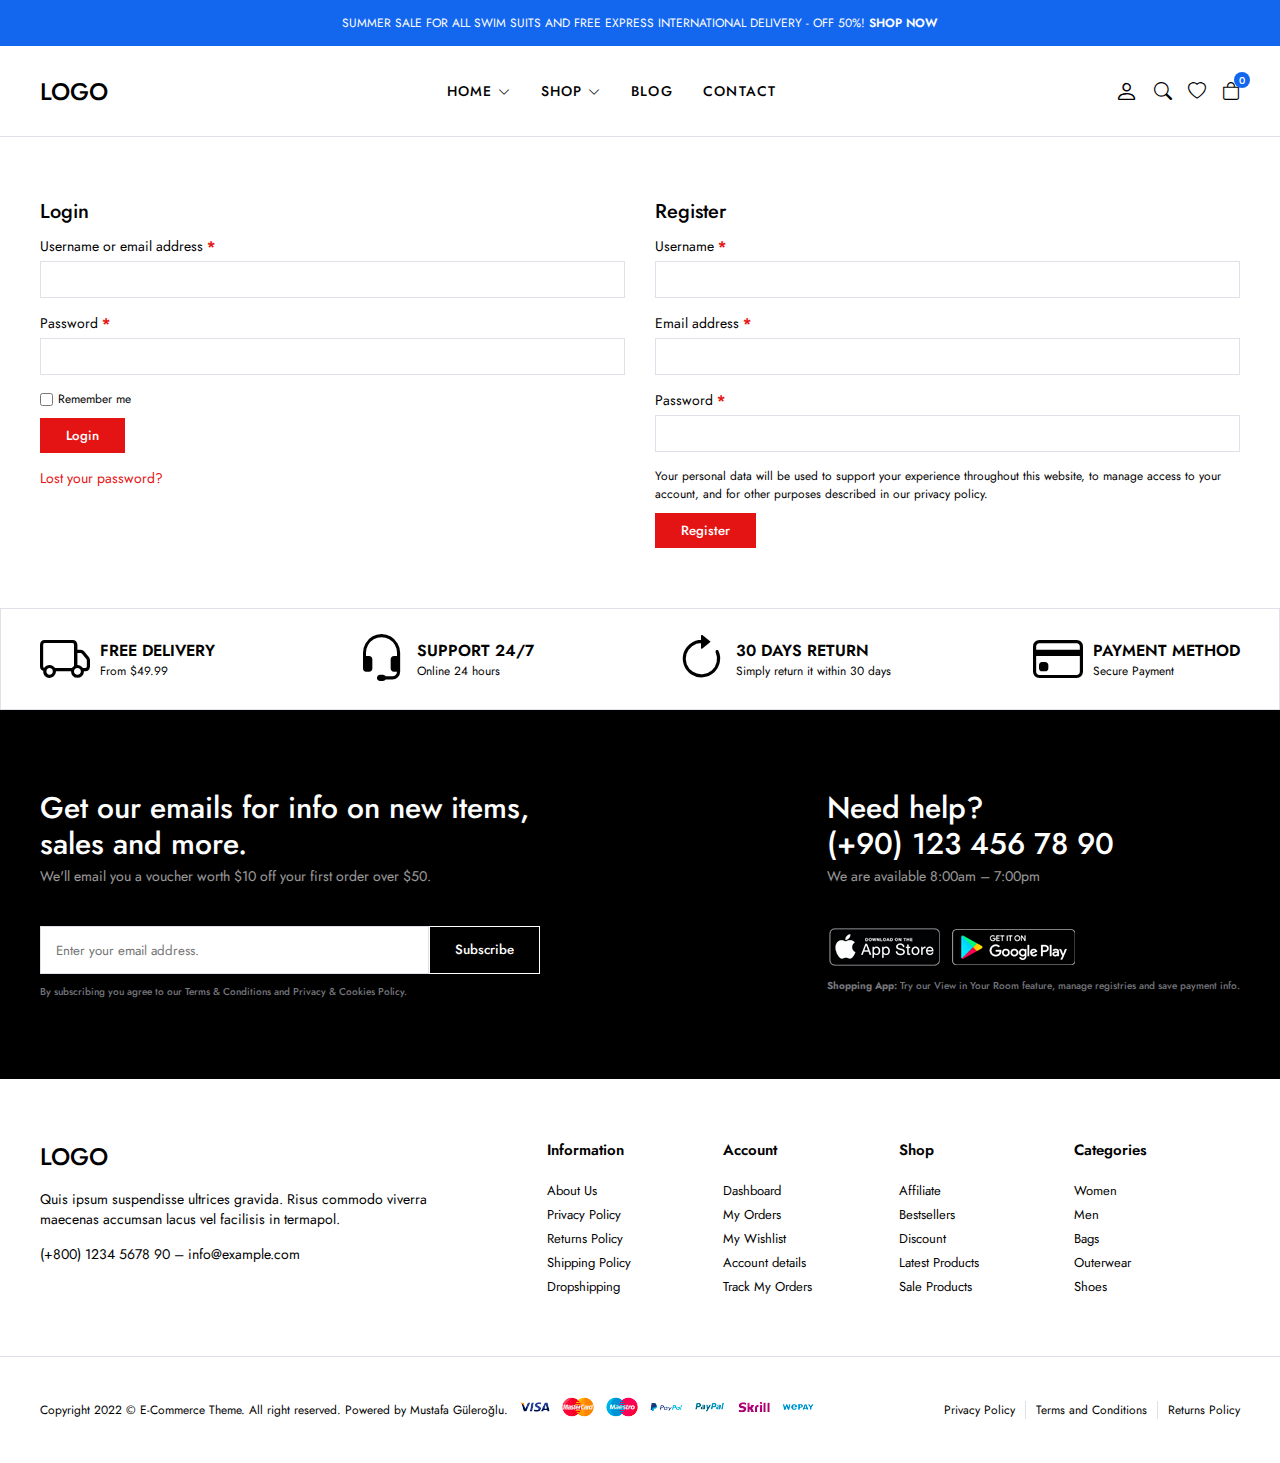
<file: account.html>
<!DOCTYPE html>
<html lang="en">

<head>
    <meta charset="UTF-8">
    <meta http-equiv="X-UA-Compatible" content="IE=edge">
    <meta name="viewport" content="width=device-width, initial-scale=1.0">
    <title>Account</title>
    <!-- Boostrap Icons CDN -->
    <link rel="stylesheet" href="https://cdn.jsdelivr.net/npm/bootstrap-icons@1.10.5/font/bootstrap-icons.css">
    <link rel="stylesheet" href="css/main.css">
</head>

<body>

    <!-- header start -->
    <header>
        <div class="global-notification">
            <div class="container">
                <p>
                    SUMMER SALE FOR ALL SWIM SUITS AND FREE EXPRESS INTERNATIONAL DELIVERY - OFF 50%!
                    <a href="shop.html">SHOP NOW</a>
                </p>
            </div>
        </div>
        <div class="header-row">
            <div class="container">
                <div class="header-wrapper">
                    <div class="header-mobile">
                        <i class="bi bi-list" id="btn-menu"></i>
                    </div>
                    <div class="header-left">
                        <a href="index.html" class="logo">LOGO</a>
                    </div>
                    <div class="header-center" id="sidebar">
                        <nav class="navigation">
                            <ul class="menu-list">
                                <li class="menu-list-item">
                                    <a href="index.html" class="menu-link">Home
                                        <i class="bi bi-chevron-down"></i>
                                    </a>
                                    <div class="menu-dropdown-wrapper">
                                        <ul class="menu-dropdown-content">
                                            <li>
                                                <a href="#">Home Clean</a>
                                            </li>
                                            <li>
                                                <a href="#">Home Collection</a>
                                            </li>
                                            <li>
                                                <a href="#">Home Minimal</a>
                                            </li>
                                            <li>
                                                <a href="#">Home Modern</a>
                                            </li>
                                            <li>
                                                <a href="#">Home Parallax</a>
                                            </li>
                                            <li>
                                                <a href="#">Home Strong</a>
                                            </li>
                                            <li>
                                                <a href="#">Home Style</a>
                                            </li>
                                            <li>
                                                <a href="#">Home Unique</a>
                                            </li>
                                            <li>
                                                <a href="#">Home RTL</a>
                                            </li>

                                        </ul>
                                    </div>
                                </li>
                                <li class="menu-list-item megamenu-wrapper">
                                    <a href="shop.html" class="menu-link">Shop
                                        <i class="bi bi-chevron-down"></i>
                                    </a>
                                    <div class="menu-dropdown-wrapper">
                                        <div class="menu-dropdown-megamenu">
                                            <div class="megamenu-links">
                                                <div class="megamenu-products">
                                                    <h3 class="megamenu-products-title">
                                                        Shop Style
                                                    </h3>
                                                    <ul class="megamenu-menu-list">
                                                        <li>
                                                            <a href="#">Shop Standart</a>
                                                        </li>
                                                        <li>
                                                            <a href="#">Shop Full</a>
                                                        </li>
                                                        <li>
                                                            <a href="#">Shop Only Categories</a>
                                                        </li>
                                                        <li>
                                                            <a href="#">Shop Image Categories</a>
                                                        </li>
                                                        <li>
                                                            <a href="#">Shop Sub Categories</a>
                                                        </li>
                                                        <li>
                                                            <a href="#">Shop List</a>
                                                        </li>
                                                        <li>
                                                            <a href="#">Hover Style 1</a>
                                                        </li>
                                                        <li>
                                                            <a href="#">Hover Style 2</a>
                                                        </li>
                                                        <li>
                                                            <a href="#">Hover Style 3</a>
                                                        </li>
                                                    </ul>
                                                </div>
                                                <div class="megamenu-products">
                                                    <h3 class="megamenu-products-title">
                                                        Filter Layout
                                                    </h3>
                                                    <ul class="megamenu-menu-list">
                                                        <li>
                                                            <a href="#">Sidebar</a>
                                                        </li>
                                                        <li>
                                                            <a href="#">Filter Side Out</a>
                                                        </li>
                                                        <li>
                                                            <a href="#">Filter Dropdown</a>
                                                        </li>
                                                        <li>
                                                            <a href="#">Filter Drawer</a>
                                                        </li>
                                                    </ul>
                                                </div>
                                                <div class="megamenu-products">
                                                    <h3 class="megamenu-products-title">
                                                        Shop Loader
                                                    </h3>
                                                    <ul class="megamenu-menu-list">
                                                        <li>
                                                            <a href="#">Shop Pagination</a>
                                                        </li>
                                                        <li>
                                                            <a href="#">Shop Infinity</a>
                                                        </li>
                                                        <li>
                                                            <a href="#">Shop Load More</a>
                                                        </li>
                                                        <li>
                                                            <a href="#">Cart Modal</a>
                                                        </li>
                                                        <li>
                                                            <a href="#">Cart Drawer</a>
                                                        </li>
                                                        <li>
                                                            <a href="#">Cart Page</a>
                                                        </li>
                                                    </ul>
                                                </div>
                                            </div>
                                            <div class="megamenu-single">
                                                <a href="#">
                                                    <img src="img/mega-menu.jpg" alt="">
                                                </a>
                                                <h3 class="megamenu-single-title">JOIN THE LAYERING GANG</h3>
                                                <h4 class="megamenu-single-subtitle">Suspendisse faucibus nunc et
                                                    pellentesque</h4>
                                                <a href="#" class="megamenu-single-button btn btn-sm">Shop Now</a>
                                            </div>
                                        </div>
                                    </div>
                                </li>
                                <li class="menu-list-item">
                                    <a href="blog.html" class="menu-link">Blog</a>
                                </li>
                                <li class="menu-list-item">
                                    <a href="contact.html" class="menu-link">Contact</a>
                                </li>
                            </ul>
                        </nav>
                        <i class="bi-x-circle" id="close-sidebar"></i>
                    </div>
                    <div class="header-right">
                        <div class="header-right-links">
                            <a href="account.html" class="header-account">
                                <i class="bi bi-person"></i>
                            </a>
                            <button class="search-button">
                                <i class="bi bi-search"></i>
                            </button>
                            <a href="#">
                                <i class="bi bi-heart"></i>
                            </a>
                            <div class="header-cart">
                                <a href="cart.html" class="header-cart-link">
                                    <i class="bi bi-bag"></i>
                                    <span class="header-cart-count">0</span>
                                </a>
                            </div>
                        </div>
                    </div>
                </div>
            </div>
        </div>
    </header>
    <!-- header end -->

    <!-- modal search start -->
    <div class="modal-search">
        <div class="modal-wrapper">
            <h3 class="modal-title">Search for products</h3>
            <p class="modal-text">Start typing to see products you are looking for.</p>
            <form class="search-form">
                <input type="text" placeholder="Search a product" />
                <button>
                    <i class="bi bi-search"></i>
                </button>
            </form>
            <div class="search-results">
                <div class="search-heading">
                    <h3>RESULTS FROM PRODUCT</h3>
                </div>
                <div class="results"></div>
            </div>
            <i class="bi bi-x-circle" id="close-search"></i>
        </div>
    </div>
    <!-- modal search end -->

    <!-- modal diaolog start -->
    <div class="modal-dialog">
        <div class="modal-content">
            <button class="modal-close">
                <i class="bi bi-x"></i>
            </button>
            <div class="modal-image">
                <img src="img/modal-dialog.jpg" alt="">
            </div>
            <div class="popup-wrapper">
                <div class="popup-content">
                    <div class="popup-title">
                        <h3>NEWSLETTER</h3>
                    </div>
                    <p class="popup-text">
                        Sign up to our newsletter and get exclusive deals you won find any where else straight to your
                        inbox!
                    </p>
                    <form class="popup-form">
                        <input type="text" placeholder="Enter Email Adress Here">
                        <button class="btn btn-primary">SUBSCRIBE</button>
                        <label>
                            <input type="checkbox">
                            <span>Don't show this popup again</span>
                        </label>
                    </form>
                </div>
            </div>
        </div>
    </div>
    <!-- modal diaolog end -->


    <!-- account start -->
    <section class="account-page">
        <div class="container">
            <div class="account-wrapper">
                <div class="account-column">
                    <h2>Login</h2>
                    <form>
                        <div>
                            <label>
                                <span>Username or email address <span class="required">*</span></span>
                                <input type="text" />
                            </label>
                        </div>
                        <div>
                            <label>
                                <span>Password <span class="required">*</span></span>
                                <input type="password" />
                            </label>
                        </div>
                        <p class="remember">
                            <label>
                                <input type="checkbox" />
                                <span>Remember me</span>
                            </label>
                            <button class="btn btn-sm">Login</button>
                        </p>
                        <a href="#" class="form-link">Lost your password?</a>
                    </form>
                </div>
                <div class="account-column">
                    <h2>Register</h2>
                    <form>
                        <div>
                            <label>
                                <span>Username <span class="required">*</span></span>
                                <input type="text" />
                            </label>
                        </div>
                        <div>
                            <label>
                                <span>Email address <span class="required">*</span></span>
                                <input type="email" />
                            </label>
                        </div>
                        <div>
                            <label>
                                <span>Password <span class="required">*</span></span>
                                <input type="password" />
                            </label>
                        </div>
                        <div class="privacy-policy-text remember">
                            <p>
                                Your personal data will be used to support your experience throughout this website, to
                                manage access to your account, and for other purposes described in our <a
                                    href="#">privacy policy.</a>
                            </p>
                            <button class="btn btn-sm">Register</button>
                        </div>

                    </form>
                </div>
            </div>
        </div>
    </section>
    <!-- account end -->


    <!-- policy start -->
    <section class="policy">
        <div class="container">
            <ul class="policy-list">
                <li class="policy-item">
                    <i class="bi bi-truck"></i>
                    <div class="policy-texts">
                        <strong>FREE DELIVERY</strong>
                        <span>From $49.99</span>
                    </div>
                </li>
                <li class="policy-item">
                    <i class="bi bi-headset"></i>
                    <div class="policy-texts">
                        <strong>SUPPORT 24/7</strong>
                        <span>Online 24 hours</span>
                    </div>
                </li>
                <li class="policy-item">
                    <i class="bi bi-arrow-clockwise"></i>
                    <div class="policy-texts">
                        <strong>30 DAYS RETURN</strong>
                        <span>Simply return it within 30 days</span>
                    </div>
                </li>
                <li class="policy-item">
                    <i class="bi bi-credit-card"></i>
                    <div class="policy-texts">
                        <strong>PAYMENT METHOD</strong>
                        <span>Secure Payment</span>
                    </div>
                </li>
            </ul>
        </div>
    </section>
    <!-- policy end -->

    <!-- footer start -->
    <footer class="footer">
        <div class="subscribe-row">
            <div class="container">
                <div class="footer-row-wrapper">
                    <div class="footer-subscribe-wrapper">
                        <div class="footer-subscribe">
                            <div class="footer-subscribe-top">
                                <h3 class="subscribe-title">
                                    Get our emails for info on new items, sales and more.
                                </h3>
                                <p class="subscribe-desc">
                                    We'll email you a voucher worth $10 off your first order over $50.
                                </p>
                            </div>
                            <div class="footer-subscribe-bottom">
                                <form>
                                    <input type="text" placeholder="Enter your email address." />
                                    <button class="btn">Subscribe</button>
                                </form>
                                <p class="privacy-text">
                                    By subscribing you agree to our <a href="#">Terms & Conditions and Privacy & Cookies
                                        Policy.</a>
                                </p>
                            </div>
                        </div>
                    </div>
                    <div class="footer-contact-wrapper">
                        <div class="footer-contact-top">
                            <h3 class="contact-title">Need help? <br>
                                (+90) 123 456 78 90
                            </h3>
                            <p class="contact-desc">
                                We are available 8:00am – 7:00pm
                            </p>
                        </div>
                        <div class="footer-contact-bottom">
                            <div class="download-app">
                                <a href="#">
                                    <img src="img/footer/app-store.png" alt="">
                                </a>
                                <a href="#">
                                    <img src="img/footer/google-play.png" alt="">
                                </a>
                            </div>
                            <p class="privacy-text">
                                <strong>Shopping App:</strong> Try our View in Your Room feature, manage registries and
                                save payment info.
                            </p>
                        </div>
                    </div>
                </div>
            </div>
        </div>
        <div class="widgets-row">
            <div class="container">
                <div class="footer-widgets">
                    <div class="brand-info">
                        <div class="footer-logo">
                            <a href="index.html" class="logo">LOGO</a>
                        </div>
                        <div class="footer-desc">
                            <p>
                                Quis ipsum suspendisse ultrices gravida. Risus commodo viverra maecenas accumsan lacus
                                vel facilisis in termapol.
                            </p>
                        </div>
                        <div class="footer-contact">
                            <p>
                                <a href="tel:555 555 55 55">(+800) 1234 5678 90</a> – <a
                                    href="mailto:info@example.com">info@example.com</a>
                            </p>
                        </div>
                    </div>
                    <div class="widget-nav-menu">
                        <h4>Information</h4>
                        <ul class="menu-list">
                            <li>
                                <a href="#">About Us</a>
                            </li>
                            <li>
                                <a href="#">Privacy Policy</a>
                            </li>
                            <li>
                                <a href="#">Returns Policy</a>
                            </li>
                            <li>
                                <a href="#">Shipping Policy</a>
                            </li>
                            <li>
                                <a href="#">Dropshipping</a>
                            </li>
                        </ul>
                    </div>
                    <div class="widget-nav-menu">
                        <h4>Account</h4>
                        <ul class="menu-list">
                            <li>
                                <a href="#">Dashboard</a>
                            </li>
                            <li>
                                <a href="#">My Orders</a>
                            </li>
                            <li>
                                <a href="#">My Wishlist</a>
                            </li>
                            <li>
                                <a href="#">Account details</a>
                            </li>
                            <li>
                                <a href="#">Track My Orders</a>
                            </li>
                        </ul>
                    </div>
                    <div class="widget-nav-menu">
                        <h4>Shop</h4>
                        <ul class="menu-list">
                            <li>
                                <a href="#">Affiliate</a>
                            </li>
                            <li>
                                <a href="#">Bestsellers</a>
                            </li>
                            <li>
                                <a href="#">Discount</a>
                            </li>
                            <li>
                                <a href="#">Latest Products</a>
                            </li>
                            <li>
                                <a href="#">Sale Products</a>
                            </li>
                        </ul>
                    </div>
                    <div class="widget-nav-menu">
                        <h4>Categories</h4>
                        <ul class="menu-list">
                            <li>
                                <a href="#">Women</a>
                            </li>
                            <li>
                                <a href="#">Men</a>
                            </li>
                            <li>
                                <a href="#">Bags</a>
                            </li>
                            <li>
                                <a href="#">Outerwear</a>
                            </li>
                            <li>
                                <a href="#">Shoes</a>
                            </li>
                        </ul>
                    </div>
                </div>
            </div>
        </div>
        <div class="copyright-row">
            <div class="container">
                <div class="footer-copyright">
                    <div class="site-copyright">
                        <p>Copyright 2022 © E-Commerce Theme. All right reserved. Powered by Mustafa Güleroğlu.</p>
                    </div>
                    <a href="#">
                        <img src="img/footer/cards.png" alt="">
                    </a>
                    <div class="footer-menu">
                        <ul class="footer-menu-list">
                            <li class="list-item">
                                <a href="#">Privacy Policy</a>
                            </li>
                            <li class="list-item">
                                <a href="#">Terms and Conditions</a>
                            </li>
                            <li class="list-item">
                                <a href="#">Returns Policy</a>
                            </li>
                        </ul>
                    </div>
                </div>
            </div>
        </div>
    </footer>
    <!-- footer end -->

    <!-- javascript  -->
    <script src="js/main.js" type="module"></script>
</body>

</html>
</file>
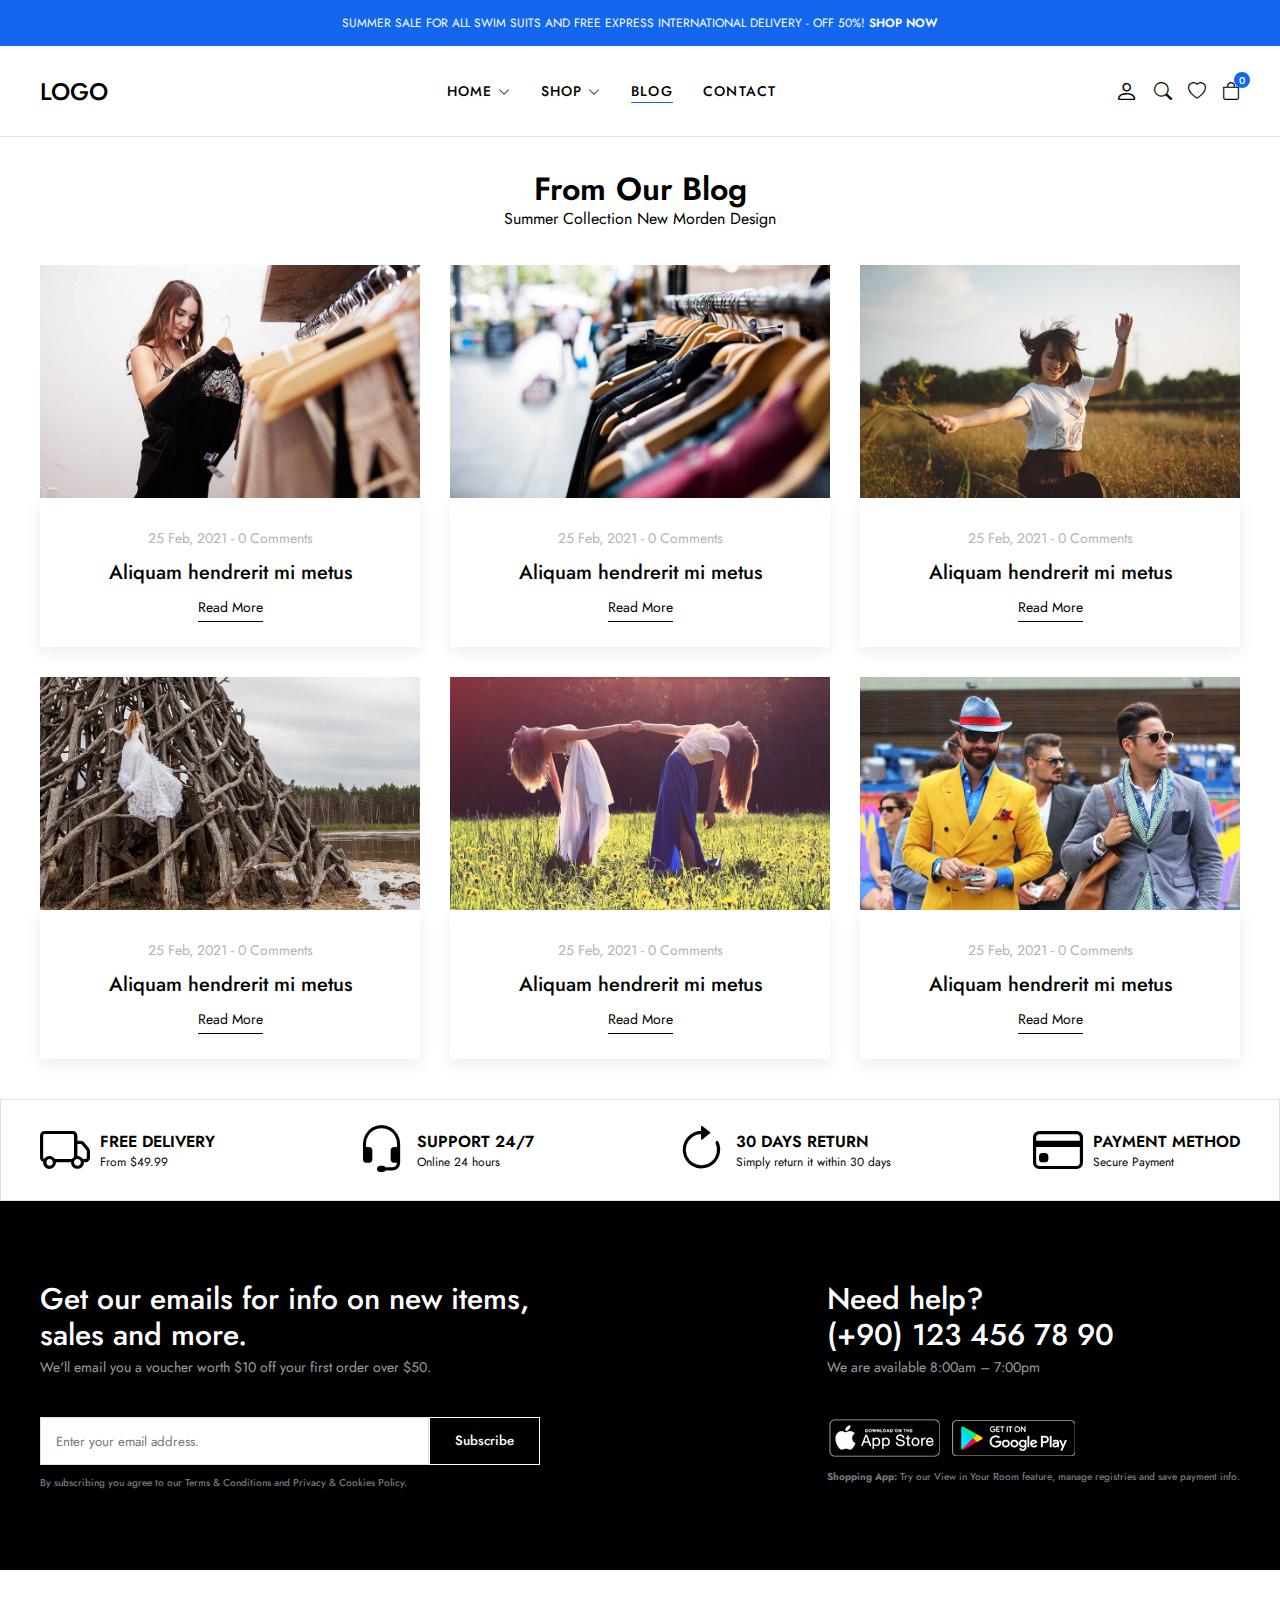
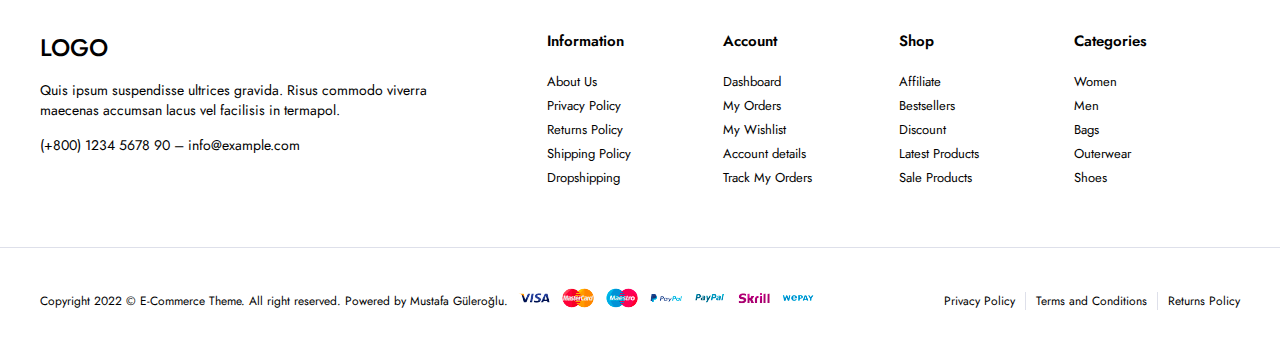
<file: blog.html>
<!DOCTYPE html>
<html lang="en">

<head>
    <meta charset="UTF-8">
    <meta http-equiv="X-UA-Compatible" content="IE=edge">
    <meta name="viewport" content="width=device-width, initial-scale=1.0">
    <title>Blog</title>
    <!-- Boostrap Icons CDN -->
    <link rel="stylesheet" href="https://cdn.jsdelivr.net/npm/bootstrap-icons@1.10.5/font/bootstrap-icons.css">
    <link rel="stylesheet" href="css/main.css">
</head>

<body>

    <!-- header start -->
    <header>
        <div class="global-notification">
            <div class="container">
                <p>
                    SUMMER SALE FOR ALL SWIM SUITS AND FREE EXPRESS INTERNATIONAL DELIVERY - OFF 50%!
                    <a href="shop.html">SHOP NOW</a>
                </p>
            </div>
        </div>
        <div class="header-row">
            <div class="container">
                <div class="header-wrapper">
                    <div class="header-mobile">
                        <i class="bi bi-list" id="btn-menu"></i>
                    </div>
                    <div class="header-left">
                        <a href="index.html" class="logo">LOGO</a>
                    </div>
                    <div class="header-center" id="sidebar">
                        <nav class="navigation">
                            <ul class="menu-list">
                                <li class="menu-list-item">
                                    <a href="index.html" class="menu-link">Home
                                        <i class="bi bi-chevron-down"></i>
                                    </a>
                                    <div class="menu-dropdown-wrapper">
                                        <ul class="menu-dropdown-content">
                                            <li>
                                                <a href="#">Home Clean</a>
                                            </li>
                                            <li>
                                                <a href="#">Home Collection</a>
                                            </li>
                                            <li>
                                                <a href="#">Home Minimal</a>
                                            </li>
                                            <li>
                                                <a href="#">Home Modern</a>
                                            </li>
                                            <li>
                                                <a href="#">Home Parallax</a>
                                            </li>
                                            <li>
                                                <a href="#">Home Strong</a>
                                            </li>
                                            <li>
                                                <a href="#">Home Style</a>
                                            </li>
                                            <li>
                                                <a href="#">Home Unique</a>
                                            </li>
                                            <li>
                                                <a href="#">Home RTL</a>
                                            </li>

                                        </ul>
                                    </div>
                                </li>
                                <li class="menu-list-item megamenu-wrapper">
                                    <a href="shop.html" class="menu-link">Shop
                                        <i class="bi bi-chevron-down"></i>
                                    </a>
                                    <div class="menu-dropdown-wrapper">
                                        <div class="menu-dropdown-megamenu">
                                            <div class="megamenu-links">
                                                <div class="megamenu-products">
                                                    <h3 class="megamenu-products-title">
                                                        Shop Style
                                                    </h3>
                                                    <ul class="megamenu-menu-list">
                                                        <li>
                                                            <a href="#">Shop Standart</a>
                                                        </li>
                                                        <li>
                                                            <a href="#">Shop Full</a>
                                                        </li>
                                                        <li>
                                                            <a href="#">Shop Only Categories</a>
                                                        </li>
                                                        <li>
                                                            <a href="#">Shop Image Categories</a>
                                                        </li>
                                                        <li>
                                                            <a href="#">Shop Sub Categories</a>
                                                        </li>
                                                        <li>
                                                            <a href="#">Shop List</a>
                                                        </li>
                                                        <li>
                                                            <a href="#">Hover Style 1</a>
                                                        </li>
                                                        <li>
                                                            <a href="#">Hover Style 2</a>
                                                        </li>
                                                        <li>
                                                            <a href="#">Hover Style 3</a>
                                                        </li>
                                                    </ul>
                                                </div>
                                                <div class="megamenu-products">
                                                    <h3 class="megamenu-products-title">
                                                        Filter Layout
                                                    </h3>
                                                    <ul class="megamenu-menu-list">
                                                        <li>
                                                            <a href="#">Sidebar</a>
                                                        </li>
                                                        <li>
                                                            <a href="#">Filter Side Out</a>
                                                        </li>
                                                        <li>
                                                            <a href="#">Filter Dropdown</a>
                                                        </li>
                                                        <li>
                                                            <a href="#">Filter Drawer</a>
                                                        </li>
                                                    </ul>
                                                </div>
                                                <div class="megamenu-products">
                                                    <h3 class="megamenu-products-title">
                                                        Shop Loader
                                                    </h3>
                                                    <ul class="megamenu-menu-list">
                                                        <li>
                                                            <a href="#">Shop Pagination</a>
                                                        </li>
                                                        <li>
                                                            <a href="#">Shop Infinity</a>
                                                        </li>
                                                        <li>
                                                            <a href="#">Shop Load More</a>
                                                        </li>
                                                        <li>
                                                            <a href="#">Cart Modal</a>
                                                        </li>
                                                        <li>
                                                            <a href="#">Cart Drawer</a>
                                                        </li>
                                                        <li>
                                                            <a href="#">Cart Page</a>
                                                        </li>
                                                    </ul>
                                                </div>
                                            </div>
                                            <div class="megamenu-single">
                                                <a href="#">
                                                    <img src="img/mega-menu.jpg" alt="">
                                                </a>
                                                <h3 class="megamenu-single-title">JOIN THE LAYERING GANG</h3>
                                                <h4 class="megamenu-single-subtitle">Suspendisse faucibus nunc et
                                                    pellentesque</h4>
                                                <a href="#" class="megamenu-single-button btn btn-sm">Shop Now</a>
                                            </div>
                                        </div>
                                    </div>
                                </li>
                                <li class="menu-list-item">
                                    <a href="blog.html" class="menu-link active">Blog</a>
                                </li>
                                <li class="menu-list-item">
                                    <a href="contact.html" class="menu-link">Contact</a>
                                </li>
                            </ul>
                        </nav>
                        <i class="bi-x-circle" id="close-sidebar"></i>
                    </div>
                    <div class="header-right">
                        <div class="header-right-links">
                            <a href="account.html" class="header-account">
                                <i class="bi bi-person"></i>
                            </a>
                            <button class="search-button">
                                <i class="bi bi-search"></i>
                            </button>
                            <a href="#">
                                <i class="bi bi-heart"></i>
                            </a>
                            <div class="header-cart">
                                <a href="cart.html" class="header-cart-link">
                                    <i class="bi bi-bag"></i>
                                    <span class="header-cart-count">0</span>
                                </a>
                            </div>
                        </div>
                    </div>
                </div>
            </div>
        </div>
    </header>
    <!-- header end -->

    <!-- modal search start -->
    <div class="modal-search">
        <div class="modal-wrapper">
            <h3 class="modal-title">Search for products</h3>
            <p class="modal-text">Start typing to see products you are looking for.</p>
            <form class="search-form">
                <input type="text" placeholder="Search a product" />
                <button>
                    <i class="bi bi-search"></i>
                </button>
            </form>
            <div class="search-results">
                <div class="search-heading">
                    <h3>RESULTS FROM PRODUCT</h3>
                </div>
                <div class="results"></div>
            </div>
            <i class="bi bi-x-circle" id="close-search"></i>
        </div>
    </div>
    <!-- modal search end -->

    <!-- modal diaolog start -->
    <div class="modal-dialog">
        <div class="modal-content">
            <button class="modal-close">
                <i class="bi bi-x"></i>
            </button>
            <div class="modal-image">
                <img src="img/modal-dialog.jpg" alt="">
            </div>
            <div class="popup-wrapper">
                <div class="popup-content">
                    <div class="popup-title">
                        <h3>NEWSLETTER</h3>
                    </div>
                    <p class="popup-text">
                        Sign up to our newsletter and get exclusive deals you won find any where else straight to your inbox!
                    </p>
                    <form class="popup-form">
                        <input type="text" placeholder="Enter Email Adress Here">
                        <button class="btn btn-primary">SUBSCRIBE</button>
                        <label>
                            <input type="checkbox">
                            <span>Don't show this popup again</span>
                        </label>
                    </form>
                </div>
            </div>
        </div>
    </div>
    <!-- modal diaolog end -->


    <!-- blogs start -->
    <section class="blogs blog-page">
        <div class="container">
            <div class="section-title">
                <h2>From Our Blog</h2>
                <p>Summer Collection New Morden Design</p>
            </div>
            <ul class="blog-list">
                <li class="blog-item">
                    <a href="#" class="blog-image">
                        <img src="img/blogs/blog1.jpg" alt="">
                    </a>
                    <div class="blog-info">
                        <div class="blog-info-top">
                            <span>25 Feb, 2021 </span>
                            -
                            <span>0 Comments</span>
                        </div>
                        <div class="blog-info-center">
                            <a href="#">Aliquam hendrerit mi metus</a>
                        </div>
                        <div class="blog-info-bottom">
                            <a href="#">Read More</a>
                        </div>
                    </div>
                </li>
                <li class="blog-item">
                    <a href="#" class="blog-image">
                        <img src="img/blogs/blog2.jpg" alt="">
                    </a>
                    <div class="blog-info">
                        <div class="blog-info-top">
                            <span>25 Feb, 2021 </span>
                            -
                            <span>0 Comments</span>
                        </div>
                        <div class="blog-info-center">
                            <a href="#">Aliquam hendrerit mi metus</a>
                        </div>
                        <div class="blog-info-bottom">
                            <a href="#">Read More</a>
                        </div>
                    </div>
                </li>
                <li class="blog-item">
                    <a href="#" class="blog-image">
                        <img src="img/blogs/blog3.jpg" alt="">
                    </a>
                    <div class="blog-info">
                        <div class="blog-info-top">
                            <span>25 Feb, 2021 </span>
                            -
                            <span>0 Comments</span>
                        </div>
                        <div class="blog-info-center">
                            <a href="#">Aliquam hendrerit mi metus</a>
                        </div>
                        <div class="blog-info-bottom">
                            <a href="#">Read More</a>
                        </div>
                    </div>
                </li>
                <li class="blog-item">
                    <a href="#" class="blog-image">
                        <img src="img/blogs/blog4.jpg" alt="">
                    </a>
                    <div class="blog-info">
                        <div class="blog-info-top">
                            <span>25 Feb, 2021 </span>
                            -
                            <span>0 Comments</span>
                        </div>
                        <div class="blog-info-center">
                            <a href="#">Aliquam hendrerit mi metus</a>
                        </div>
                        <div class="blog-info-bottom">
                            <a href="#">Read More</a>
                        </div>
                    </div>
                </li>
                <li class="blog-item">
                    <a href="#" class="blog-image">
                        <img src="img/blogs/blog5.jpg" alt="">
                    </a>
                    <div class="blog-info">
                        <div class="blog-info-top">
                            <span>25 Feb, 2021 </span>
                            -
                            <span>0 Comments</span>
                        </div>
                        <div class="blog-info-center">
                            <a href="#">Aliquam hendrerit mi metus</a>
                        </div>
                        <div class="blog-info-bottom">
                            <a href="#">Read More</a>
                        </div>
                    </div>
                </li>
                <li class="blog-item">
                    <a href="#" class="blog-image">
                        <img src="img/blogs/blog6.jpg" alt="">
                    </a>
                    <div class="blog-info">
                        <div class="blog-info-top">
                            <span>25 Feb, 2021 </span>
                            -
                            <span>0 Comments</span>
                        </div>
                        <div class="blog-info-center">
                            <a href="#">Aliquam hendrerit mi metus</a>
                        </div>
                        <div class="blog-info-bottom">
                            <a href="#">Read More</a>
                        </div>
                    </div>
                </li>
            </ul>
        </div>
    </section>
    <!-- blogs end -->


    <!-- policy start -->
    <section class="policy">
        <div class="container">
            <ul class="policy-list">
                <li class="policy-item">
                    <i class="bi bi-truck"></i>
                    <div class="policy-texts">
                        <strong>FREE DELIVERY</strong>
                        <span>From $49.99</span>
                    </div>
                </li>
                <li class="policy-item">
                    <i class="bi bi-headset"></i>
                    <div class="policy-texts">
                        <strong>SUPPORT 24/7</strong>
                        <span>Online 24 hours</span>
                    </div>
                </li>
                <li class="policy-item">
                    <i class="bi bi-arrow-clockwise"></i>
                    <div class="policy-texts">
                        <strong>30 DAYS RETURN</strong>
                        <span>Simply return it within 30 days</span>
                    </div>
                </li>
                <li class="policy-item">
                    <i class="bi bi-credit-card"></i>
                    <div class="policy-texts">
                        <strong>PAYMENT METHOD</strong>
                        <span>Secure Payment</span>
                    </div>
                </li>
            </ul>
        </div>
    </section>
    <!-- policy end -->

    <!-- footer start -->
    <footer class="footer">
        <div class="subscribe-row">
            <div class="container">
                <div class="footer-row-wrapper">
                    <div class="footer-subscribe-wrapper">
                        <div class="footer-subscribe">
                            <div class="footer-subscribe-top">
                                <h3 class="subscribe-title">
                                    Get our emails for info on new items, sales and more.
                                </h3>
                                <p class="subscribe-desc">
                                    We'll email you a voucher worth $10 off your first order over $50.
                                </p>
                            </div>
                            <div class="footer-subscribe-bottom">
                                <form>
                                    <input type="text" placeholder="Enter your email address." />
                                    <button class="btn">Subscribe</button>
                                </form>
                                <p class="privacy-text">
                                    By subscribing you agree to our <a href="#">Terms & Conditions and Privacy & Cookies Policy.</a>
                                </p>
                            </div>
                        </div>
                    </div>
                    <div class="footer-contact-wrapper">
                        <div class="footer-contact-top">
                            <h3 class="contact-title">Need help? <br>
                                (+90) 123 456 78 90
                            </h3>
                            <p class="contact-desc">
                                We are available 8:00am – 7:00pm
                            </p>
                        </div>
                        <div class="footer-contact-bottom">
                            <div class="download-app">
                                <a href="#">
                                    <img src="img/footer/app-store.png" alt="">
                                </a>
                                <a href="#">
                                    <img src="img/footer/google-play.png" alt="">
                                </a>
                            </div>
                            <p class="privacy-text">
                                <strong>Shopping App:</strong> Try our View in Your Room feature, manage registries and save payment info.
                            </p>
                        </div>
                    </div>
                </div>
            </div>
        </div>
        <div class="widgets-row">
            <div class="container">
                <div class="footer-widgets">
                    <div class="brand-info">
                        <div class="footer-logo">
                            <a href="index.html" class="logo">LOGO</a>
                        </div>
                        <div class="footer-desc">
                            <p>
                                Quis ipsum suspendisse ultrices gravida. Risus commodo viverra maecenas accumsan lacus vel facilisis in termapol.
                            </p>
                        </div>
                        <div class="footer-contact">
                            <p>
                                <a href="tel:555 555 55 55">(+800) 1234 5678 90</a> – <a href="mailto:info@example.com">info@example.com</a>
                            </p>
                        </div>
                    </div>
                    <div class="widget-nav-menu">
                        <h4>Information</h4>
                        <ul class="menu-list">
                            <li>
                                <a href="#">About Us</a>
                            </li>
                            <li>
                                <a href="#">Privacy Policy</a>
                            </li>
                            <li>
                                <a href="#">Returns Policy</a>
                            </li>
                            <li>
                                <a href="#">Shipping Policy</a>
                            </li>
                            <li>
                                <a href="#">Dropshipping</a>
                            </li>
                        </ul>
                    </div>
                    <div class="widget-nav-menu">
                        <h4>Account</h4>
                        <ul class="menu-list">
                            <li>
                                <a href="#">Dashboard</a>
                            </li>
                            <li>
                                <a href="#">My Orders</a>
                            </li>
                            <li>
                                <a href="#">My Wishlist</a>
                            </li>
                            <li>
                                <a href="#">Account details</a>
                            </li>
                            <li>
                                <a href="#">Track My Orders</a>
                            </li>
                        </ul>
                    </div>
                    <div class="widget-nav-menu">
                        <h4>Shop</h4>
                        <ul class="menu-list">
                            <li>
                                <a href="#">Affiliate</a>
                            </li>
                            <li>
                                <a href="#">Bestsellers</a>
                            </li>
                            <li>
                                <a href="#">Discount</a>
                            </li>
                            <li>
                                <a href="#">Latest Products</a>
                            </li>
                            <li>
                                <a href="#">Sale Products</a>
                            </li>
                        </ul>
                    </div>
                    <div class="widget-nav-menu">
                        <h4>Categories</h4>
                        <ul class="menu-list">
                            <li>
                                <a href="#">Women</a>
                            </li>
                            <li>
                                <a href="#">Men</a>
                            </li>
                            <li>
                                <a href="#">Bags</a>
                            </li>
                            <li>
                                <a href="#">Outerwear</a>
                            </li>
                            <li>
                                <a href="#">Shoes</a>
                            </li>
                        </ul>
                    </div>
                </div>
            </div>
        </div>
        <div class="copyright-row">
            <div class="container">
                <div class="footer-copyright">
                    <div class="site-copyright">
                        <p>Copyright 2022 © E-Commerce Theme. All right reserved. Powered by Mustafa Güleroğlu.</p>
                    </div>
                    <a href="#">
                        <img src="img/footer/cards.png" alt="">
                    </a>
                    <div class="footer-menu">
                        <ul class="footer-menu-list">
                            <li class="list-item">
                                <a href="#">Privacy Policy</a>
                            </li>
                            <li class="list-item">
                                <a href="#">Terms and Conditions</a>
                            </li>
                            <li class="list-item">
                                <a href="#">Returns Policy</a>
                            </li>
                        </ul>
                    </div>
                </div>
            </div>
        </div>
    </footer>
    <!-- footer end -->

    <!-- javascript -->
    <script src="js/main.js" type="module"></script>
</body>
</html>
</file>
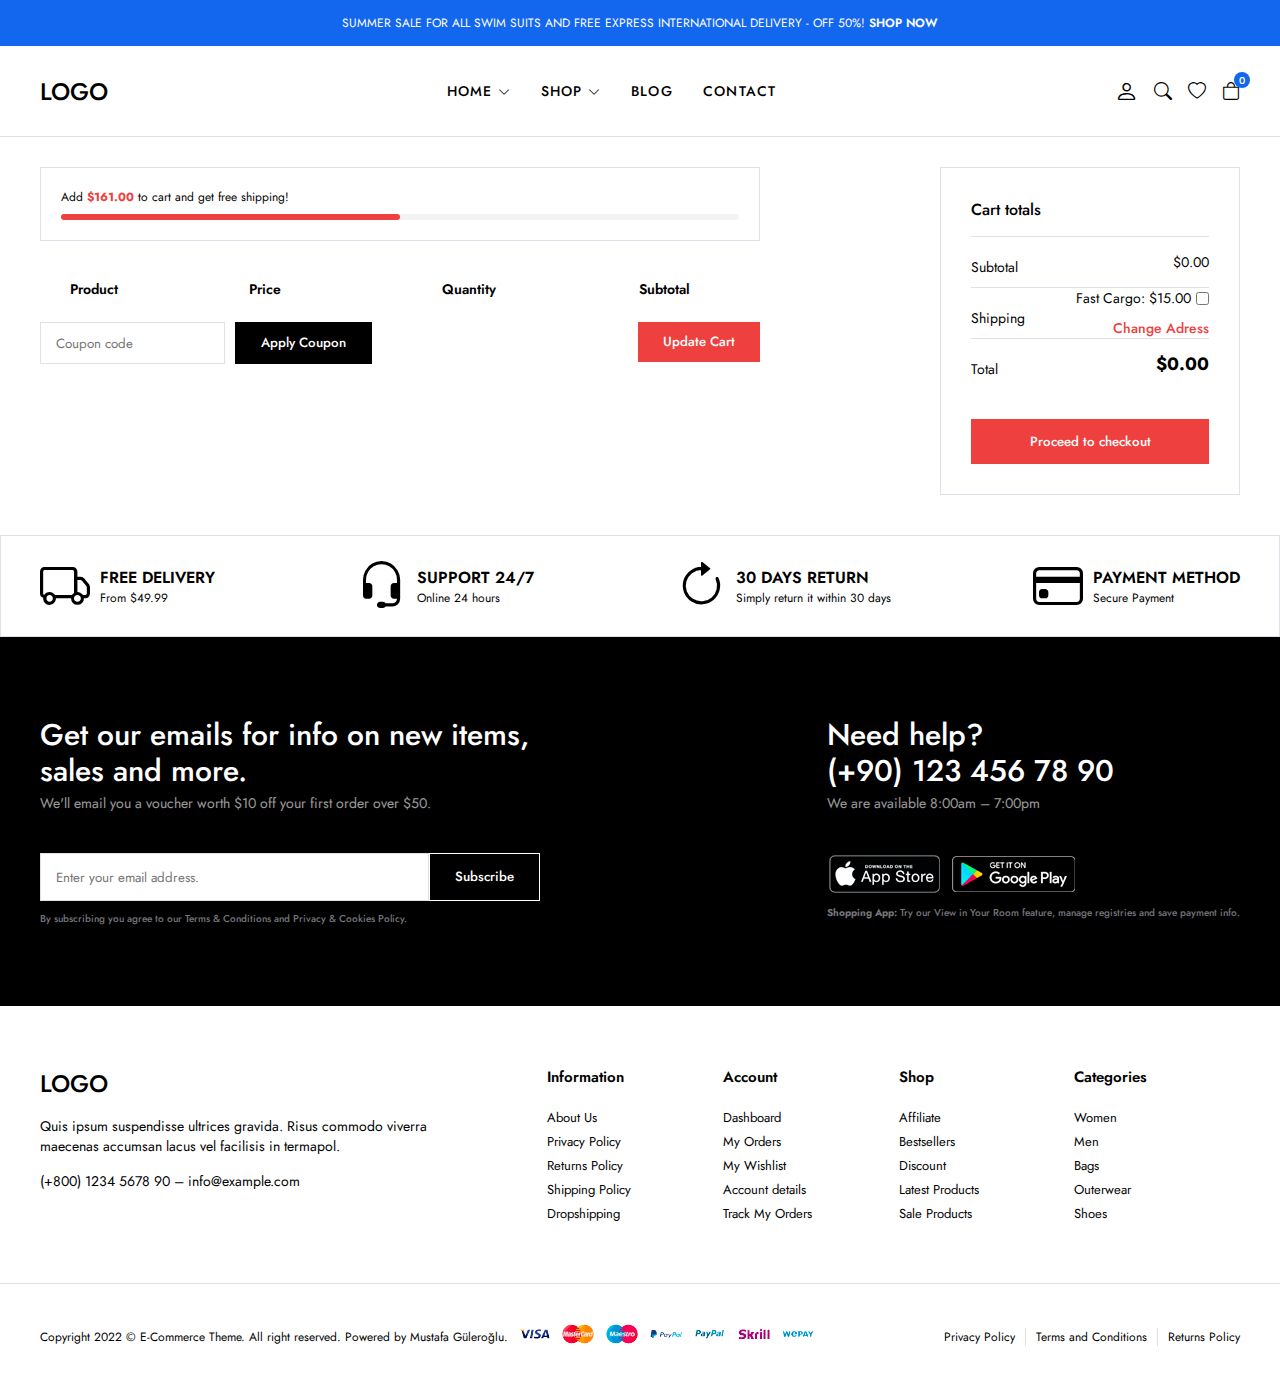
<file: cart.html>
<!DOCTYPE html>
<html lang="en">

<head>
    <meta charset="UTF-8">
    <meta http-equiv="X-UA-Compatible" content="IE=edge">
    <meta name="viewport" content="width=device-width, initial-scale=1.0">
    <title>Cart</title>
    <!-- Boostrap Icons CDN -->
    <link rel="stylesheet" href="https://cdn.jsdelivr.net/npm/bootstrap-icons@1.10.5/font/bootstrap-icons.css">
    <link rel="stylesheet" href="css/main.css">
</head>

<body>

    <!-- header start -->
    <header>
        <div class="global-notification">
            <div class="container">
                <p>
                    SUMMER SALE FOR ALL SWIM SUITS AND FREE EXPRESS INTERNATIONAL DELIVERY - OFF 50%!
                    <a href="shop.html">SHOP NOW</a>
                </p>
            </div>
        </div>
        <div class="header-row">
            <div class="container">
                <div class="header-wrapper">
                    <div class="header-mobile">
                        <i class="bi bi-list" id="btn-menu"></i>
                    </div>
                    <div class="header-left">
                        <a href="index.html" class="logo">LOGO</a>
                    </div>
                    <div class="header-center" id="sidebar">
                        <nav class="navigation">
                            <ul class="menu-list">
                                <li class="menu-list-item">
                                    <a href="index.html" class="menu-link">Home
                                        <i class="bi bi-chevron-down"></i>
                                    </a>
                                    <div class="menu-dropdown-wrapper">
                                        <ul class="menu-dropdown-content">
                                            <li>
                                                <a href="#">Home Clean</a>
                                            </li>
                                            <li>
                                                <a href="#">Home Collection</a>
                                            </li>
                                            <li>
                                                <a href="#">Home Minimal</a>
                                            </li>
                                            <li>
                                                <a href="#">Home Modern</a>
                                            </li>
                                            <li>
                                                <a href="#">Home Parallax</a>
                                            </li>
                                            <li>
                                                <a href="#">Home Strong</a>
                                            </li>
                                            <li>
                                                <a href="#">Home Style</a>
                                            </li>
                                            <li>
                                                <a href="#">Home Unique</a>
                                            </li>
                                            <li>
                                                <a href="#">Home RTL</a>
                                            </li>

                                        </ul>
                                    </div>
                                </li>
                                <li class="menu-list-item megamenu-wrapper">
                                    <a href="shop.html" class="menu-link">Shop
                                        <i class="bi bi-chevron-down"></i>
                                    </a>
                                    <div class="menu-dropdown-wrapper">
                                        <div class="menu-dropdown-megamenu">
                                            <div class="megamenu-links">
                                                <div class="megamenu-products">
                                                    <h3 class="megamenu-products-title">
                                                        Shop Style
                                                    </h3>
                                                    <ul class="megamenu-menu-list">
                                                        <li>
                                                            <a href="#">Shop Standart</a>
                                                        </li>
                                                        <li>
                                                            <a href="#">Shop Full</a>
                                                        </li>
                                                        <li>
                                                            <a href="#">Shop Only Categories</a>
                                                        </li>
                                                        <li>
                                                            <a href="#">Shop Image Categories</a>
                                                        </li>
                                                        <li>
                                                            <a href="#">Shop Sub Categories</a>
                                                        </li>
                                                        <li>
                                                            <a href="#">Shop List</a>
                                                        </li>
                                                        <li>
                                                            <a href="#">Hover Style 1</a>
                                                        </li>
                                                        <li>
                                                            <a href="#">Hover Style 2</a>
                                                        </li>
                                                        <li>
                                                            <a href="#">Hover Style 3</a>
                                                        </li>
                                                    </ul>
                                                </div>
                                                <div class="megamenu-products">
                                                    <h3 class="megamenu-products-title">
                                                        Filter Layout
                                                    </h3>
                                                    <ul class="megamenu-menu-list">
                                                        <li>
                                                            <a href="#">Sidebar</a>
                                                        </li>
                                                        <li>
                                                            <a href="#">Filter Side Out</a>
                                                        </li>
                                                        <li>
                                                            <a href="#">Filter Dropdown</a>
                                                        </li>
                                                        <li>
                                                            <a href="#">Filter Drawer</a>
                                                        </li>
                                                    </ul>
                                                </div>
                                                <div class="megamenu-products">
                                                    <h3 class="megamenu-products-title">
                                                        Shop Loader
                                                    </h3>
                                                    <ul class="megamenu-menu-list">
                                                        <li>
                                                            <a href="#">Shop Pagination</a>
                                                        </li>
                                                        <li>
                                                            <a href="#">Shop Infinity</a>
                                                        </li>
                                                        <li>
                                                            <a href="#">Shop Load More</a>
                                                        </li>
                                                        <li>
                                                            <a href="#">Cart Modal</a>
                                                        </li>
                                                        <li>
                                                            <a href="#">Cart Drawer</a>
                                                        </li>
                                                        <li>
                                                            <a href="#">Cart Page</a>
                                                        </li>
                                                    </ul>
                                                </div>
                                            </div>
                                            <div class="megamenu-single">
                                                <a href="#">
                                                    <img src="img/mega-menu.jpg" alt="">
                                                </a>
                                                <h3 class="megamenu-single-title">JOIN THE LAYERING GANG</h3>
                                                <h4 class="megamenu-single-subtitle">Suspendisse faucibus nunc et
                                                    pellentesque</h4>
                                                <a href="#" class="megamenu-single-button btn btn-sm">Shop Now</a>
                                            </div>
                                        </div>
                                    </div>
                                </li>
                                <li class="menu-list-item">
                                    <a href="blog.html" class="menu-link">Blog</a>
                                </li>
                                <li class="menu-list-item">
                                    <a href="contact.html" class="menu-link">Contact</a>
                                </li>
                            </ul>
                        </nav>
                        <i class="bi-x-circle" id="close-sidebar"></i>
                    </div>
                    <div class="header-right">
                        <div class="header-right-links">
                            <a href="account.html" class="header-account">
                                <i class="bi bi-person"></i>
                            </a>
                            <button class="search-button">
                                <i class="bi bi-search"></i>
                            </button>
                            <a href="#">
                                <i class="bi bi-heart"></i>
                            </a>
                            <div class="header-cart">
                                <a href="cart.html" class="header-cart-link">
                                    <i class="bi bi-bag"></i>
                                    <span class="header-cart-count">0</span>
                                </a>
                            </div>
                        </div>
                    </div>
                </div>
            </div>
        </div>
    </header>
    <!-- header end -->

    <!-- modal search start -->
    <div class="modal-search">
        <div class="modal-wrapper">
            <h3 class="modal-title">Search for products</h3>
            <p class="modal-text">Start typing to see products you are looking for.</p>
            <form class="search-form">
                <input type="text" placeholder="Search a product" />
                <button>
                    <i class="bi bi-search"></i>
                </button>
            </form>
            <div class="search-results">
                <div class="search-heading">
                    <h3>RESULTS FROM PRODUCT</h3>
                </div>
                <div class="results"></div>
            </div>
            <i class="bi bi-x-circle" id="close-search"></i>
        </div>
    </div>
    <!-- modal search end -->

    <!-- modal diaolog start -->
    <div class="modal-dialog">
        <div class="modal-content">
            <button class="modal-close">
                <i class="bi bi-x"></i>
            </button>
            <div class="modal-image">
                <img src="img/modal-dialog.jpg" alt="">
            </div>
            <div class="popup-wrapper">
                <div class="popup-content">
                    <div class="popup-title">
                        <h3>NEWSLETTER</h3>
                    </div>
                    <p class="popup-text">
                        Sign up to our newsletter and get exclusive deals you won find any where else straight to your inbox!
                    </p>
                    <form class="popup-form">
                        <input type="text" placeholder="Enter Email Adress Here">
                        <button class="btn btn-primary">SUBSCRIBE</button>
                        <label>
                            <input type="checkbox">
                            <span>Don't show this popup again</span>
                        </label>
                    </form>
                </div>
            </div>
        </div>
    </div>
    <!-- modal diaolog end -->

    <!-- cart start -->
    <section class="cart-page">
        <div class="container">
            <div class="cart-page-wrapper">
                <form class="cart-form">
                    <div class="free-progress-bar">
                        <p class="progress-bar-title">
                            Add <strong>$161.00</strong> to cart and get free shipping!
                        </p>
                        <div class="progress-bar">
                            <span class="progress"></span>
                        </div>
                    </div>
                    <div class="shop-table-wrapper">
                        <table class="shop-table">
                            <thead>
                                <th class="product-thumbnail">&nbsp;</th>
                                <th class="product-thumbnail">&nbsp;</th>
                                <th class="product-name">Product</th>
                                <th class="product-price">Price</th>
                                <th class="product-quantity">Quantity</th>
                                <th class="product-subtotal">Subtotal</th>
                            </thead>
                            <tbody class="cart-wrapper"></tbody>
                        </table>
                        <div class="actions-wrapper">
                            <div class="coupon">
                                <input type="text" class="input-text" placeholder="Coupon code" />
                                <button class="btn">Apply Coupon</button>
                            </div>
                            <div class="update-cart">
                                <button class="btn">Update Cart</button>
                            </div>
                        </div>
                    </div>
                </form>
                <div class="cart-collaterals">
                    <div class="cart-totals">
                        <h2>Cart totals</h2>
                        <table>
                            <tbody>
                                <tr class="cart-subtotal">
                                    <th>Subtotal</th>
                                    <td>
                                        <span id="subtotal">$316.00</span>
                                    </td>
                                </tr>
                                <tr>
                                    <th>Shipping</th>
                                    <td>
                                        <ul>
                                            <li>
                                                <label>
                                                    Fast Cargo: $15.00
                                                    <input type="checkbox" id="fast-cargo">
                                                </label>
                                            </li>
                                            <li>
                                                <a href="#">Change Adress</a>
                                            </li>
                                        </ul>
                                    </td>
                                </tr>
                                <tr>
                                    <th>Total</th>
                                    <td>
                                        <strong id="cart-total">$316.00</strong>
                                    </td>
                                </tr>
                            </tbody>
                        </table>
                        <div class="checkout">
                            <button class="btn btn-lg">Proceed to checkout</button>
                        </div>
                    </div>
                </div>
            </div>
        </div>
    </section>
    <!-- cart end -->

    <!-- policy start -->
    <section class="policy">
        <div class="container">
            <ul class="policy-list">
                <li class="policy-item">
                    <i class="bi bi-truck"></i>
                    <div class="policy-texts">
                        <strong>FREE DELIVERY</strong>
                        <span>From $49.99</span>
                    </div>
                </li>
                <li class="policy-item">
                    <i class="bi bi-headset"></i>
                    <div class="policy-texts">
                        <strong>SUPPORT 24/7</strong>
                        <span>Online 24 hours</span>
                    </div>
                </li>
                <li class="policy-item">
                    <i class="bi bi-arrow-clockwise"></i>
                    <div class="policy-texts">
                        <strong>30 DAYS RETURN</strong>
                        <span>Simply return it within 30 days</span>
                    </div>
                </li>
                <li class="policy-item">
                    <i class="bi bi-credit-card"></i>
                    <div class="policy-texts">
                        <strong>PAYMENT METHOD</strong>
                        <span>Secure Payment</span>
                    </div>
                </li>
            </ul>
        </div>
    </section>
    <!-- policy end -->

    <!-- footer start -->
    <footer class="footer">
        <div class="subscribe-row">
            <div class="container">
                <div class="footer-row-wrapper">
                    <div class="footer-subscribe-wrapper">
                        <div class="footer-subscribe">
                            <div class="footer-subscribe-top">
                                <h3 class="subscribe-title">
                                    Get our emails for info on new items, sales and more.
                                </h3>
                                <p class="subscribe-desc">
                                    We'll email you a voucher worth $10 off your first order over $50.
                                </p>
                            </div>
                            <div class="footer-subscribe-bottom">
                                <form>
                                    <input type="text" placeholder="Enter your email address." />
                                    <button class="btn">Subscribe</button>
                                </form>
                                <p class="privacy-text">
                                    By subscribing you agree to our <a href="#">Terms & Conditions and Privacy & Cookies Policy.</a>
                                </p>
                            </div>
                        </div>
                    </div>
                    <div class="footer-contact-wrapper">
                        <div class="footer-contact-top">
                            <h3 class="contact-title">Need help? <br>
                                (+90) 123 456 78 90
                            </h3>
                            <p class="contact-desc">
                                We are available 8:00am – 7:00pm
                            </p>
                        </div>
                        <div class="footer-contact-bottom">
                            <div class="download-app">
                                <a href="#">
                                    <img src="img/footer/app-store.png" alt="">
                                </a>
                                <a href="#">
                                    <img src="img/footer/google-play.png" alt="">
                                </a>
                            </div>
                            <p class="privacy-text">
                                <strong>Shopping App:</strong> Try our View in Your Room feature, manage registries and save payment info.
                            </p>
                        </div>
                    </div>
                </div>
            </div>
        </div>
        <div class="widgets-row">
            <div class="container">
                <div class="footer-widgets">
                    <div class="brand-info">
                        <div class="footer-logo">
                            <a href="index.html" class="logo">LOGO</a>
                        </div>
                        <div class="footer-desc">
                            <p>
                                Quis ipsum suspendisse ultrices gravida. Risus commodo viverra maecenas accumsan lacus vel facilisis in termapol.
                            </p>
                        </div>
                        <div class="footer-contact">
                            <p>
                                <a href="tel:555 555 55 55">(+800) 1234 5678 90</a> – <a href="mailto:info@example.com">info@example.com</a>
                            </p>
                        </div>
                    </div>
                    <div class="widget-nav-menu">
                        <h4>Information</h4>
                        <ul class="menu-list">
                            <li>
                                <a href="#">About Us</a>
                            </li>
                            <li>
                                <a href="#">Privacy Policy</a>
                            </li>
                            <li>
                                <a href="#">Returns Policy</a>
                            </li>
                            <li>
                                <a href="#">Shipping Policy</a>
                            </li>
                            <li>
                                <a href="#">Dropshipping</a>
                            </li>
                        </ul>
                    </div>
                    <div class="widget-nav-menu">
                        <h4>Account</h4>
                        <ul class="menu-list">
                            <li>
                                <a href="#">Dashboard</a>
                            </li>
                            <li>
                                <a href="#">My Orders</a>
                            </li>
                            <li>
                                <a href="#">My Wishlist</a>
                            </li>
                            <li>
                                <a href="#">Account details</a>
                            </li>
                            <li>
                                <a href="#">Track My Orders</a>
                            </li>
                        </ul>
                    </div>
                    <div class="widget-nav-menu">
                        <h4>Shop</h4>
                        <ul class="menu-list">
                            <li>
                                <a href="#">Affiliate</a>
                            </li>
                            <li>
                                <a href="#">Bestsellers</a>
                            </li>
                            <li>
                                <a href="#">Discount</a>
                            </li>
                            <li>
                                <a href="#">Latest Products</a>
                            </li>
                            <li>
                                <a href="#">Sale Products</a>
                            </li>
                        </ul>
                    </div>
                    <div class="widget-nav-menu">
                        <h4>Categories</h4>
                        <ul class="menu-list">
                            <li>
                                <a href="#">Women</a>
                            </li>
                            <li>
                                <a href="#">Men</a>
                            </li>
                            <li>
                                <a href="#">Bags</a>
                            </li>
                            <li>
                                <a href="#">Outerwear</a>
                            </li>
                            <li>
                                <a href="#">Shoes</a>
                            </li>
                        </ul>
                    </div>
                </div>
            </div>
        </div>
        <div class="copyright-row">
            <div class="container">
                <div class="footer-copyright">
                    <div class="site-copyright">
                        <p>Copyright 2022 © E-Commerce Theme. All right reserved. Powered by Mustafa Güleroğlu.</p>
                    </div>
                    <a href="#">
                        <img src="img/footer/cards.png" alt="">
                    </a>
                    <div class="footer-menu">
                        <ul class="footer-menu-list">
                            <li class="list-item">
                                <a href="#">Privacy Policy</a>
                            </li>
                            <li class="list-item">
                                <a href="#">Terms and Conditions</a>
                            </li>
                            <li class="list-item">
                                <a href="#">Returns Policy</a>
                            </li>
                        </ul>
                    </div>
                </div>
            </div>
        </div>
    </footer>
    <!-- footer end -->

    <script src="js/main.js" type="module"></script>
    <script src="js/cart.js" type="module"></script>
</body>
</html>
</file>
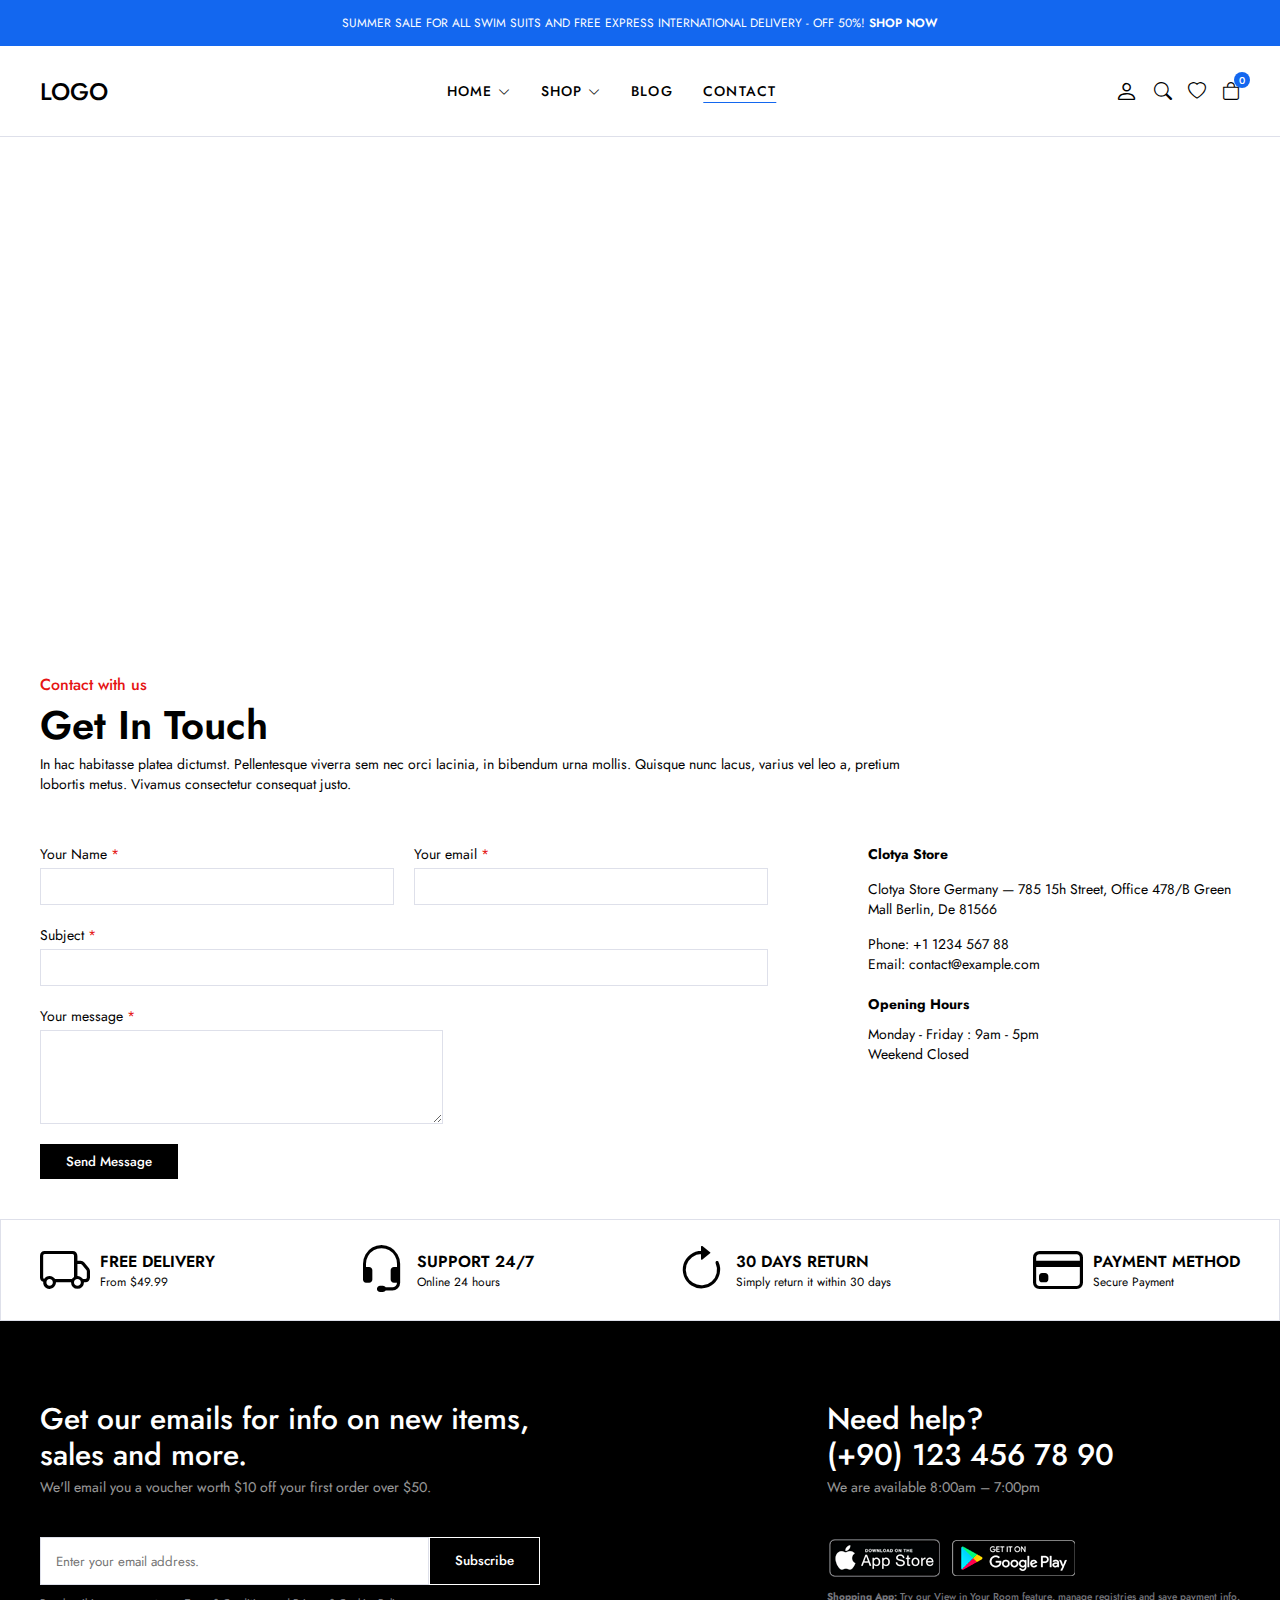
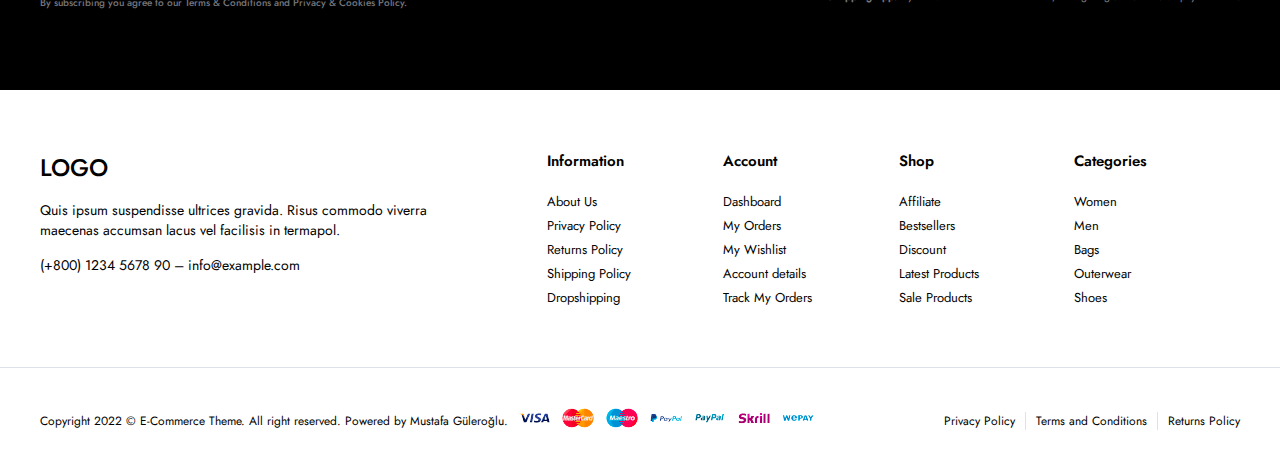
<file: contact.html>
<!DOCTYPE html>
<html lang="en">

<head>
    <meta charset="UTF-8">
    <meta http-equiv="X-UA-Compatible" content="IE=edge">
    <meta name="viewport" content="width=device-width, initial-scale=1.0">
    <title>Contact</title>
    <!-- Boostrap Icons CDN -->
    <link rel="stylesheet" href="https://cdn.jsdelivr.net/npm/bootstrap-icons@1.10.5/font/bootstrap-icons.css">
    <link rel="stylesheet" href="css/main.css">
</head>

<body>

    <!-- header start -->
    <header>
        <div class="global-notification">
            <div class="container">
                <p>
                    SUMMER SALE FOR ALL SWIM SUITS AND FREE EXPRESS INTERNATIONAL DELIVERY - OFF 50%!
                    <a href="shop.html">SHOP NOW</a>
                </p>
            </div>
        </div>
        <div class="header-row">
            <div class="container">
                <div class="header-wrapper">
                    <div class="header-mobile">
                        <i class="bi bi-list" id="btn-menu"></i>
                    </div>
                    <div class="header-left">
                        <a href="index.html" class="logo">LOGO</a>
                    </div>
                    <div class="header-center" id="sidebar">
                        <nav class="navigation">
                            <ul class="menu-list">
                                <li class="menu-list-item">
                                    <a href="index.html" class="menu-link">Home
                                        <i class="bi bi-chevron-down"></i>
                                    </a>
                                    <div class="menu-dropdown-wrapper">
                                        <ul class="menu-dropdown-content">
                                            <li>
                                                <a href="#">Home Clean</a>
                                            </li>
                                            <li>
                                                <a href="#">Home Collection</a>
                                            </li>
                                            <li>
                                                <a href="#">Home Minimal</a>
                                            </li>
                                            <li>
                                                <a href="#">Home Modern</a>
                                            </li>
                                            <li>
                                                <a href="#">Home Parallax</a>
                                            </li>
                                            <li>
                                                <a href="#">Home Strong</a>
                                            </li>
                                            <li>
                                                <a href="#">Home Style</a>
                                            </li>
                                            <li>
                                                <a href="#">Home Unique</a>
                                            </li>
                                            <li>
                                                <a href="#">Home RTL</a>
                                            </li>

                                        </ul>
                                    </div>
                                </li>
                                <li class="menu-list-item megamenu-wrapper">
                                    <a href="shop.html" class="menu-link">Shop
                                        <i class="bi bi-chevron-down"></i>
                                    </a>
                                    <div class="menu-dropdown-wrapper">
                                        <div class="menu-dropdown-megamenu">
                                            <div class="megamenu-links">
                                                <div class="megamenu-products">
                                                    <h3 class="megamenu-products-title">
                                                        Shop Style
                                                    </h3>
                                                    <ul class="megamenu-menu-list">
                                                        <li>
                                                            <a href="#">Shop Standart</a>
                                                        </li>
                                                        <li>
                                                            <a href="#">Shop Full</a>
                                                        </li>
                                                        <li>
                                                            <a href="#">Shop Only Categories</a>
                                                        </li>
                                                        <li>
                                                            <a href="#">Shop Image Categories</a>
                                                        </li>
                                                        <li>
                                                            <a href="#">Shop Sub Categories</a>
                                                        </li>
                                                        <li>
                                                            <a href="#">Shop List</a>
                                                        </li>
                                                        <li>
                                                            <a href="#">Hover Style 1</a>
                                                        </li>
                                                        <li>
                                                            <a href="#">Hover Style 2</a>
                                                        </li>
                                                        <li>
                                                            <a href="#">Hover Style 3</a>
                                                        </li>
                                                    </ul>
                                                </div>
                                                <div class="megamenu-products">
                                                    <h3 class="megamenu-products-title">
                                                        Filter Layout
                                                    </h3>
                                                    <ul class="megamenu-menu-list">
                                                        <li>
                                                            <a href="#">Sidebar</a>
                                                        </li>
                                                        <li>
                                                            <a href="#">Filter Side Out</a>
                                                        </li>
                                                        <li>
                                                            <a href="#">Filter Dropdown</a>
                                                        </li>
                                                        <li>
                                                            <a href="#">Filter Drawer</a>
                                                        </li>
                                                    </ul>
                                                </div>
                                                <div class="megamenu-products">
                                                    <h3 class="megamenu-products-title">
                                                        Shop Loader
                                                    </h3>
                                                    <ul class="megamenu-menu-list">
                                                        <li>
                                                            <a href="#">Shop Pagination</a>
                                                        </li>
                                                        <li>
                                                            <a href="#">Shop Infinity</a>
                                                        </li>
                                                        <li>
                                                            <a href="#">Shop Load More</a>
                                                        </li>
                                                        <li>
                                                            <a href="#">Cart Modal</a>
                                                        </li>
                                                        <li>
                                                            <a href="#">Cart Drawer</a>
                                                        </li>
                                                        <li>
                                                            <a href="#">Cart Page</a>
                                                        </li>
                                                    </ul>
                                                </div>
                                            </div>
                                            <div class="megamenu-single">
                                                <a href="#">
                                                    <img src="img/mega-menu.jpg" alt="">
                                                </a>
                                                <h3 class="megamenu-single-title">JOIN THE LAYERING GANG</h3>
                                                <h4 class="megamenu-single-subtitle">Suspendisse faucibus nunc et
                                                    pellentesque</h4>
                                                <a href="#" class="megamenu-single-button btn btn-sm">Shop Now</a>
                                            </div>
                                        </div>
                                    </div>
                                </li>
                                <li class="menu-list-item">
                                    <a href="blog.html" class="menu-link">Blog</a>
                                </li>
                                <li class="menu-list-item">
                                    <a href="contact.html" class="menu-link active">Contact</a>
                                </li>
                            </ul>
                        </nav>
                        <i class="bi-x-circle" id="close-sidebar"></i>
                    </div>
                    <div class="header-right">
                        <div class="header-right-links">
                            <a href="account.html" class="header-account">
                                <i class="bi bi-person"></i>
                            </a>
                            <button class="search-button">
                                <i class="bi bi-search"></i>
                            </button>
                            <a href="#">
                                <i class="bi bi-heart"></i>
                            </a>
                            <div class="header-cart">
                                <a href="cart.html" class="header-cart-link">
                                    <i class="bi bi-bag"></i>
                                    <span class="header-cart-count">0</span>
                                </a>
                            </div>
                        </div>
                    </div>
                </div>
            </div>
        </div>
    </header>
    <!-- header end -->

    <!-- modal search start -->
    <div class="modal-search">
        <div class="modal-wrapper">
            <h3 class="modal-title">Search for products</h3>
            <p class="modal-text">Start typing to see products you are looking for.</p>
            <form class="search-form">
                <input type="text" placeholder="Search a product" />
                <button>
                    <i class="bi bi-search"></i>
                </button>
            </form>
            <div class="search-results">
                <div class="search-heading">
                    <h3>RESULTS FROM PRODUCT</h3>
                </div>
                <div class="results"></div>
            </div>
            <i class="bi bi-x-circle" id="close-search"></i>
        </div>
    </div>
    <!-- modal search end -->

    <!-- modal diaolog start -->
    <div class="modal-dialog">
        <div class="modal-content">
            <button class="modal-close">
                <i class="bi bi-x"></i>
            </button>
            <div class="modal-image">
                <img src="img/modal-dialog.jpg" alt="">
            </div>
            <div class="popup-wrapper">
                <div class="popup-content">
                    <div class="popup-title">
                        <h3>NEWSLETTER</h3>
                    </div>
                    <p class="popup-text">
                        Sign up to our newsletter and get exclusive deals you won find any where else straight to your inbox!
                    </p>
                    <form class="popup-form">
                        <input type="text" placeholder="Enter Email Adress Here">
                        <button class="btn btn-primary">SUBSCRIBE</button>
                        <label>
                            <input type="checkbox">
                            <span>Don't show this popup again</span>
                        </label>
                    </form>
                </div>
            </div>
        </div>
    </div>

    <!-- contact start -->
    <section class="contact">
        <div class="contact-top">
            <div class="contact-map">
                <iframe
                    src="https://www.google.com/maps/embed?pb=!1m18!1m12!1m3!1d770802.9682007002!2d28.354194788046456!3d41.00448738203835!2m3!1f0!2f0!3f0!3m2!1i1024!2i768!4f13.1!3m3!1m2!1s0x14caa7040068086b%3A0xe1ccfe98bc01b0d0!2zxLBzdGFuYnVs!5e0!3m2!1str!2str!4v1687713771511!5m2!1str!2str"
                    width="100%" height="500" style="border:0;" allowfullscreen="" loading="lazy"
                    referrerpolicy="no-referrer-when-downgrade"></iframe>
            </div>
        </div>
        <div class="contact-bottom">
            <div class="container">
                <div class="contact-titles">
                    <h4>Contact with us</h4>
                    <h2>Get In Touch</h2>
                    <p>
                        In hac habitasse platea dictumst. Pellentesque viverra sem nec orci lacinia, in bibendum urna mollis. Quisque nunc lacus, varius vel leo a, pretium lobortis metus. Vivamus consectetur consequat justo.
                    </p>
                </div>
                <div class="contact-elements">
                    <form class="contact-form">
                        <div class="">
                            <label>
                                Your Name
                                <span>*</span>
                            </label>
                            <input type="text" required />
                        </div>
                        <div class="">
                            <label>
                                Your email
                                <span>*</span>
                            </label>
                            <input type="text" required />
                        </div>
                        <div class="">
                            <label>
                                Subject
                                <span>*</span>
                            </label>
                            <input type="text" required />
                        </div>
                        <div class="">
                            <label>
                                Your message
                                <span>*</span>
                            </label>
                            <textarea id="author" name="author" type="text" value="" size="30" required="" style="width: 403px; height: 94px;"></textarea>
                        </div>
                        <button class="btn btn-sm form-button">Send Message</button>
                    </form>
                    <div class="contact-info">
                        <div class="contact-info-item">
                            <div class="contact-info-texts">
                                <strong>Clotya Store</strong>
                                <p class="contact-street">Clotya Store Germany — 785 15h Street, Office 478/B Green Mall Berlin, De 81566</p>
                                <a href="tel:Phone: +1 1234 567 88">Phone: +1 1234 567 88</a>
                                <a href="mailto:Email: contact@example.com">Email: contact@example.com</a>
                            </div>
                        </div>
                        <div class="contact-info-item">
                            <div class="contact-info-texts">
                                <strong>Opening Hours</strong>
                                <p class="contact-date">Monday - Friday : 9am - 5pm</p>
                                <p>Weekend Closed</p>
                            </div>
                        </div>
                    </div>
                </div>
            </div>
        </div>
    </section>
    <!-- contact end -->

    <!-- policy start -->
    <section class="policy">
        <div class="container">
            <ul class="policy-list">
                <li class="policy-item">
                    <i class="bi bi-truck"></i>
                    <div class="policy-texts">
                        <strong>FREE DELIVERY</strong>
                        <span>From $49.99</span>
                    </div>
                </li>
                <li class="policy-item">
                    <i class="bi bi-headset"></i>
                    <div class="policy-texts">
                        <strong>SUPPORT 24/7</strong>
                        <span>Online 24 hours</span>
                    </div>
                </li>
                <li class="policy-item">
                    <i class="bi bi-arrow-clockwise"></i>
                    <div class="policy-texts">
                        <strong>30 DAYS RETURN</strong>
                        <span>Simply return it within 30 days</span>
                    </div>
                </li>
                <li class="policy-item">
                    <i class="bi bi-credit-card"></i>
                    <div class="policy-texts">
                        <strong>PAYMENT METHOD</strong>
                        <span>Secure Payment</span>
                    </div>
                </li>
            </ul>
        </div>
    </section>
    <!-- policy end -->

    <!-- footer start -->
    <footer class="footer">
        <div class="subscribe-row">
            <div class="container">
                <div class="footer-row-wrapper">
                    <div class="footer-subscribe-wrapper">
                        <div class="footer-subscribe">
                            <div class="footer-subscribe-top">
                                <h3 class="subscribe-title">
                                    Get our emails for info on new items, sales and more.
                                </h3>
                                <p class="subscribe-desc">
                                    We'll email you a voucher worth $10 off your first order over $50.
                                </p>
                            </div>
                            <div class="footer-subscribe-bottom">
                                <form>
                                    <input type="text" placeholder="Enter your email address." />
                                    <button class="btn">Subscribe</button>
                                </form>
                                <p class="privacy-text">
                                    By subscribing you agree to our <a href="#">Terms & Conditions and Privacy & Cookies
                                        Policy.</a>
                                </p>
                            </div>
                        </div>
                    </div>
                    <div class="footer-contact-wrapper">
                        <div class="footer-contact-top">
                            <h3 class="contact-title">Need help? <br>
                                (+90) 123 456 78 90
                            </h3>
                            <p class="contact-desc">
                                We are available 8:00am – 7:00pm
                            </p>
                        </div>
                        <div class="footer-contact-bottom">
                            <div class="download-app">
                                <a href="#">
                                    <img src="img/footer/app-store.png" alt="">
                                </a>
                                <a href="#">
                                    <img src="img/footer/google-play.png" alt="">
                                </a>
                            </div>
                            <p class="privacy-text">
                                <strong>Shopping App:</strong> Try our View in Your Room feature, manage registries and
                                save payment info.
                            </p>
                        </div>
                    </div>
                </div>
            </div>
        </div>
        <div class="widgets-row">
            <div class="container">
                <div class="footer-widgets">
                    <div class="brand-info">
                        <div class="footer-logo">
                            <a href="index.html" class="logo">LOGO</a>
                        </div>
                        <div class="footer-desc">
                            <p>
                                Quis ipsum suspendisse ultrices gravida. Risus commodo viverra maecenas accumsan lacus
                                vel facilisis in termapol.
                            </p>
                        </div>
                        <div class="footer-contact">
                            <p>
                                <a href="tel:555 555 55 55">(+800) 1234 5678 90</a> – <a
                                    href="mailto:info@example.com">info@example.com</a>
                            </p>
                        </div>
                    </div>
                    <div class="widget-nav-menu">
                        <h4>Information</h4>
                        <ul class="menu-list">
                            <li>
                                <a href="#">About Us</a>
                            </li>
                            <li>
                                <a href="#">Privacy Policy</a>
                            </li>
                            <li>
                                <a href="#">Returns Policy</a>
                            </li>
                            <li>
                                <a href="#">Shipping Policy</a>
                            </li>
                            <li>
                                <a href="#">Dropshipping</a>
                            </li>
                        </ul>
                    </div>
                    <div class="widget-nav-menu">
                        <h4>Account</h4>
                        <ul class="menu-list">
                            <li>
                                <a href="#">Dashboard</a>
                            </li>
                            <li>
                                <a href="#">My Orders</a>
                            </li>
                            <li>
                                <a href="#">My Wishlist</a>
                            </li>
                            <li>
                                <a href="#">Account details</a>
                            </li>
                            <li>
                                <a href="#">Track My Orders</a>
                            </li>
                        </ul>
                    </div>
                    <div class="widget-nav-menu">
                        <h4>Shop</h4>
                        <ul class="menu-list">
                            <li>
                                <a href="#">Affiliate</a>
                            </li>
                            <li>
                                <a href="#">Bestsellers</a>
                            </li>
                            <li>
                                <a href="#">Discount</a>
                            </li>
                            <li>
                                <a href="#">Latest Products</a>
                            </li>
                            <li>
                                <a href="#">Sale Products</a>
                            </li>
                        </ul>
                    </div>
                    <div class="widget-nav-menu">
                        <h4>Categories</h4>
                        <ul class="menu-list">
                            <li>
                                <a href="#">Women</a>
                            </li>
                            <li>
                                <a href="#">Men</a>
                            </li>
                            <li>
                                <a href="#">Bags</a>
                            </li>
                            <li>
                                <a href="#">Outerwear</a>
                            </li>
                            <li>
                                <a href="#">Shoes</a>
                            </li>
                        </ul>
                    </div>
                </div>
            </div>
        </div>
        <div class="copyright-row">
            <div class="container">
                <div class="footer-copyright">
                    <div class="site-copyright">
                        <p>Copyright 2022 © E-Commerce Theme. All right reserved. Powered by Mustafa Güleroğlu.</p>
                    </div>
                    <a href="#">
                        <img src="img/footer/cards.png" alt="">
                    </a>
                    <div class="footer-menu">
                        <ul class="footer-menu-list">
                            <li class="list-item">
                                <a href="#">Privacy Policy</a>
                            </li>
                            <li class="list-item">
                                <a href="#">Terms and Conditions</a>
                            </li>
                            <li class="list-item">
                                <a href="#">Returns Policy</a>
                            </li>
                        </ul>
                    </div>
                </div>
            </div>
        </div>
    </footer>
    <!-- footer end -->


    <!-- javascript -->
    <script src="js/main.js" type="module"></script>
</body>

</html>
</file>
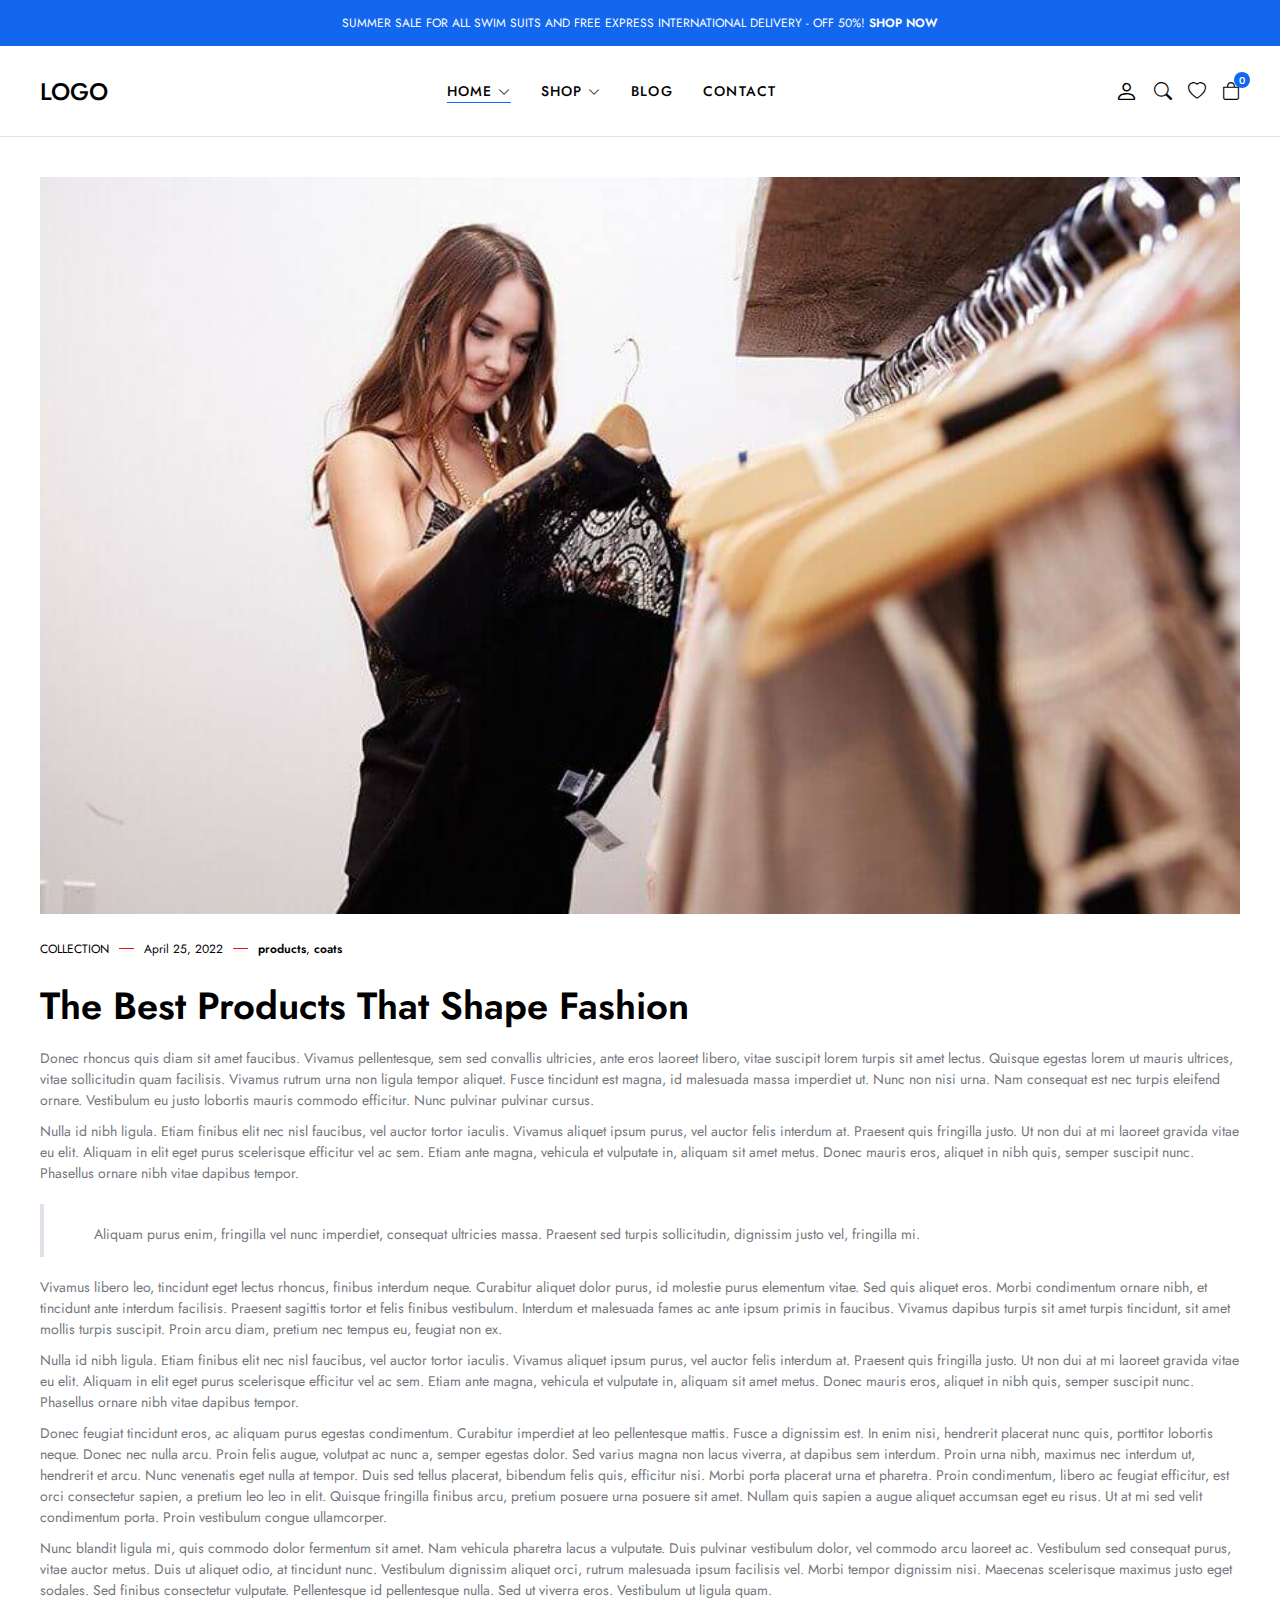
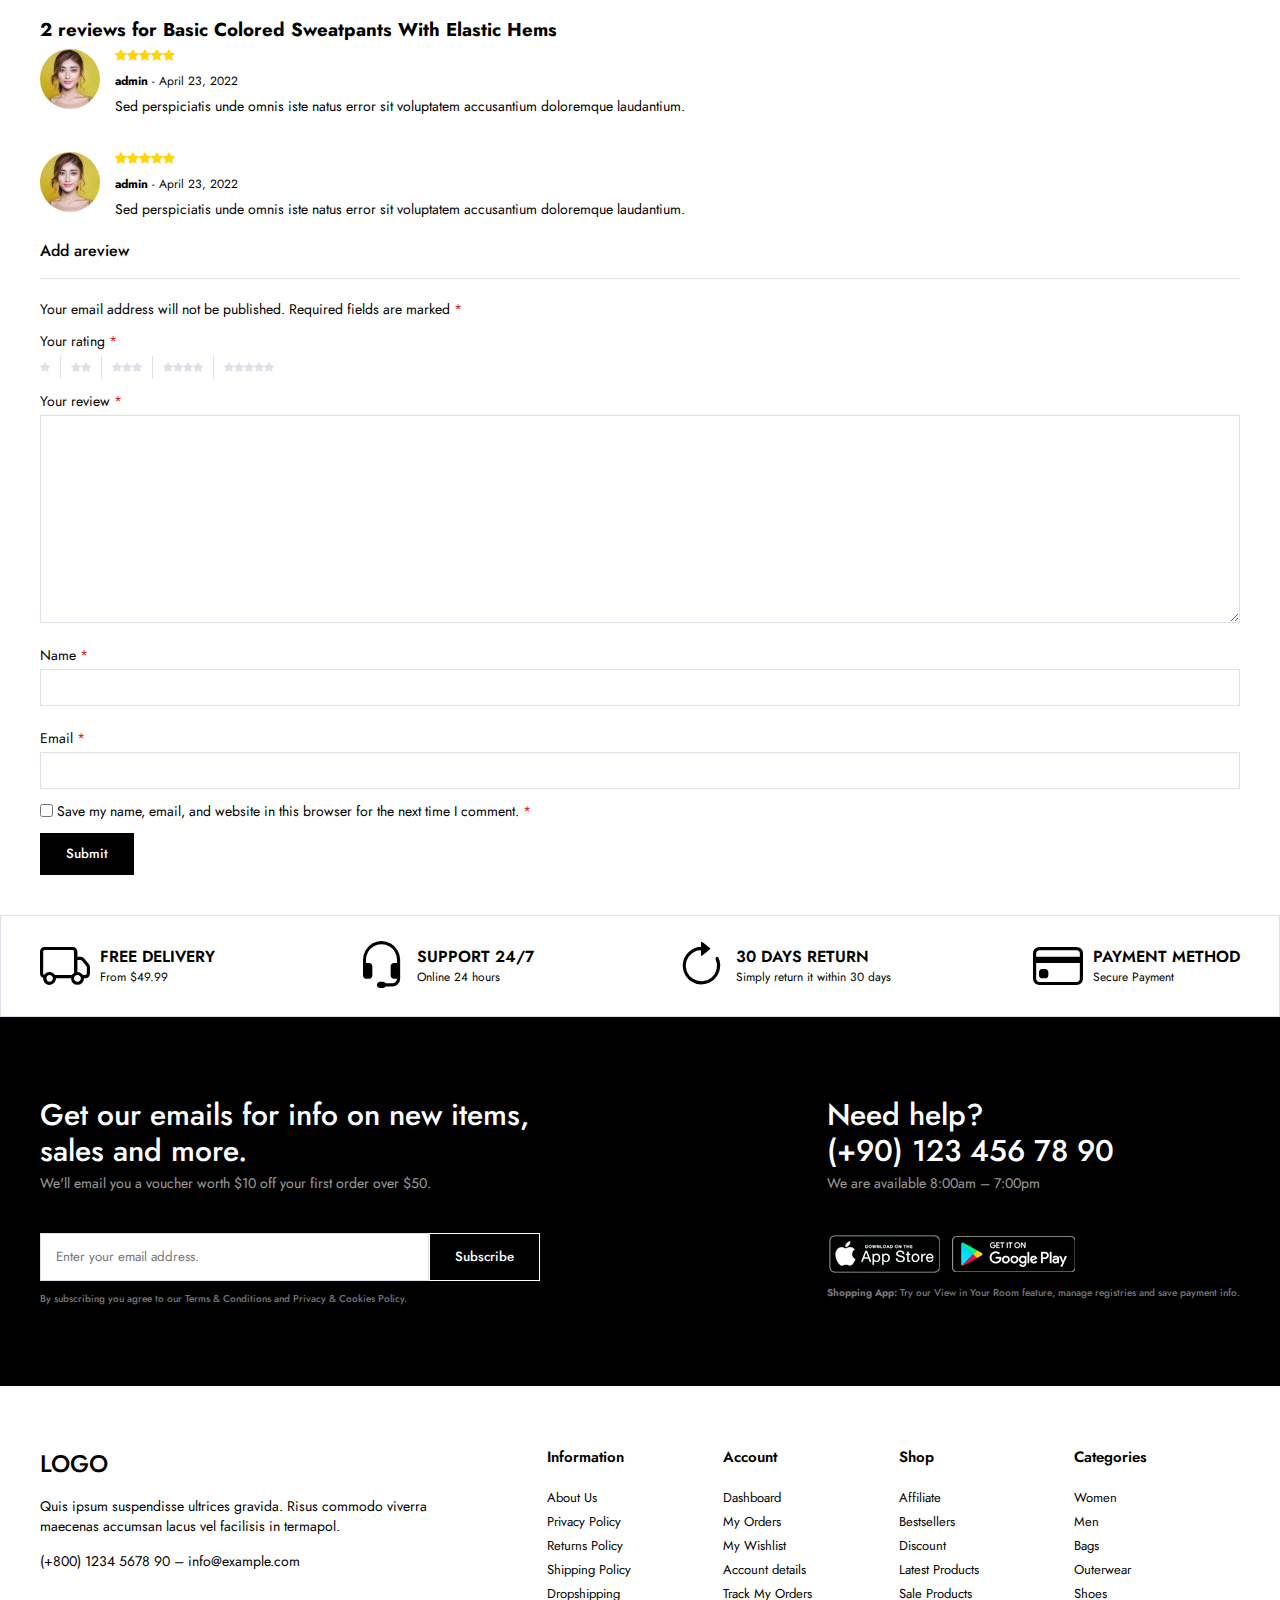
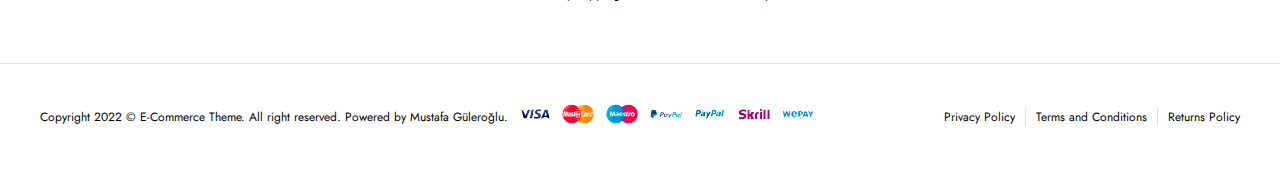
<file: single-blog.html>
<!DOCTYPE html>
<html lang="en">

<head>
    <meta charset="UTF-8">
    <meta http-equiv="X-UA-Compatible" content="IE=edge">
    <meta name="viewport" content="width=device-width, initial-scale=1.0">
    <title>Single Blog</title>
    <!-- Boostrap Icons CDN -->
    <link rel="stylesheet" href="https://cdn.jsdelivr.net/npm/bootstrap-icons@1.10.5/font/bootstrap-icons.css">
    <link rel="stylesheet" href="css/main.css">
</head>

<body>

    <!-- header start -->
    <header>
        <div class="global-notification">
            <div class="container">
                <p>
                    SUMMER SALE FOR ALL SWIM SUITS AND FREE EXPRESS INTERNATIONAL DELIVERY - OFF 50%!
                    <a href="shop.html">SHOP NOW</a>
                </p>
            </div>
        </div>
        <div class="header-row">
            <div class="container">
                <div class="header-wrapper">
                    <div class="header-mobile">
                        <i class="bi bi-list" id="btn-menu"></i>
                    </div>
                    <div class="header-left">
                        <a href="index.html" class="logo">LOGO</a>
                    </div>
                    <div class="header-center" id="sidebar">
                        <nav class="navigation">
                            <ul class="menu-list">
                                <li class="menu-list-item">
                                    <a href="index.html" class="menu-link active">Home
                                        <i class="bi bi-chevron-down"></i>
                                    </a>
                                    <div class="menu-dropdown-wrapper">
                                        <ul class="menu-dropdown-content">
                                            <li>
                                                <a href="#">Home Clean</a>
                                            </li>
                                            <li>
                                                <a href="#">Home Collection</a>
                                            </li>
                                            <li>
                                                <a href="#">Home Minimal</a>
                                            </li>
                                            <li>
                                                <a href="#">Home Modern</a>
                                            </li>
                                            <li>
                                                <a href="#">Home Parallax</a>
                                            </li>
                                            <li>
                                                <a href="#">Home Strong</a>
                                            </li>
                                            <li>
                                                <a href="#">Home Style</a>
                                            </li>
                                            <li>
                                                <a href="#">Home Unique</a>
                                            </li>
                                            <li>
                                                <a href="#">Home RTL</a>
                                            </li>

                                        </ul>
                                    </div>
                                </li>
                                <li class="menu-list-item megamenu-wrapper">
                                    <a href="shop.html" class="menu-link">Shop
                                        <i class="bi bi-chevron-down"></i>
                                    </a>
                                    <div class="menu-dropdown-wrapper">
                                        <div class="menu-dropdown-megamenu">
                                            <div class="megamenu-links">
                                                <div class="megamenu-products">
                                                    <h3 class="megamenu-products-title">
                                                        Shop Style
                                                    </h3>
                                                    <ul class="megamenu-menu-list">
                                                        <li>
                                                            <a href="#">Shop Standart</a>
                                                        </li>
                                                        <li>
                                                            <a href="#">Shop Full</a>
                                                        </li>
                                                        <li>
                                                            <a href="#">Shop Only Categories</a>
                                                        </li>
                                                        <li>
                                                            <a href="#">Shop Image Categories</a>
                                                        </li>
                                                        <li>
                                                            <a href="#">Shop Sub Categories</a>
                                                        </li>
                                                        <li>
                                                            <a href="#">Shop List</a>
                                                        </li>
                                                        <li>
                                                            <a href="#">Hover Style 1</a>
                                                        </li>
                                                        <li>
                                                            <a href="#">Hover Style 2</a>
                                                        </li>
                                                        <li>
                                                            <a href="#">Hover Style 3</a>
                                                        </li>
                                                    </ul>
                                                </div>
                                                <div class="megamenu-products">
                                                    <h3 class="megamenu-products-title">
                                                        Filter Layout
                                                    </h3>
                                                    <ul class="megamenu-menu-list">
                                                        <li>
                                                            <a href="#">Sidebar</a>
                                                        </li>
                                                        <li>
                                                            <a href="#">Filter Side Out</a>
                                                        </li>
                                                        <li>
                                                            <a href="#">Filter Dropdown</a>
                                                        </li>
                                                        <li>
                                                            <a href="#">Filter Drawer</a>
                                                        </li>
                                                    </ul>
                                                </div>
                                                <div class="megamenu-products">
                                                    <h3 class="megamenu-products-title">
                                                        Shop Loader
                                                    </h3>
                                                    <ul class="megamenu-menu-list">
                                                        <li>
                                                            <a href="#">Shop Pagination</a>
                                                        </li>
                                                        <li>
                                                            <a href="#">Shop Infinity</a>
                                                        </li>
                                                        <li>
                                                            <a href="#">Shop Load More</a>
                                                        </li>
                                                        <li>
                                                            <a href="#">Cart Modal</a>
                                                        </li>
                                                        <li>
                                                            <a href="#">Cart Drawer</a>
                                                        </li>
                                                        <li>
                                                            <a href="#">Cart Page</a>
                                                        </li>
                                                    </ul>
                                                </div>
                                            </div>
                                            <div class="megamenu-single">
                                                <a href="#">
                                                    <img src="img/mega-menu.jpg" alt="">
                                                </a>
                                                <h3 class="megamenu-single-title">JOIN THE LAYERING GANG</h3>
                                                <h4 class="megamenu-single-subtitle">Suspendisse faucibus nunc et
                                                    pellentesque</h4>
                                                <a href="#" class="megamenu-single-button btn btn-sm">Shop Now</a>
                                            </div>
                                        </div>
                                    </div>
                                </li>
                                <li class="menu-list-item">
                                    <a href="blog.html" class="menu-link">Blog</a>
                                </li>
                                <li class="menu-list-item">
                                    <a href="contact.html" class="menu-link">Contact</a>
                                </li>
                            </ul>
                        </nav>
                        <i class="bi-x-circle" id="close-sidebar"></i>
                    </div>
                    <div class="header-right">
                        <div class="header-right-links">
                            <a href="account.html" class="header-account">
                                <i class="bi bi-person"></i>
                            </a>
                            <button class="search-button">
                                <i class="bi bi-search"></i>
                            </button>
                            <a href="#">
                                <i class="bi bi-heart"></i>
                            </a>
                            <div class="header-cart">
                                <a href="cart.html" class="header-cart-link">
                                    <i class="bi bi-bag"></i>
                                    <span class="header-cart-count">0</span>
                                </a>
                            </div>
                        </div>
                    </div>
                </div>
            </div>
        </div>
    </header>
    <!-- header end -->

    <!-- modal search start -->
    <div class="modal-search">
        <div class="modal-wrapper">
            <h3 class="modal-title">Search for products</h3>
            <p class="modal-text">Start typing to see products you are looking for.</p>
            <form class="search-form">
                <input type="text" placeholder="Search a product" />
                <button>
                    <i class="bi bi-search"></i>
                </button>
            </form>
            <div class="search-results">
                <div class="search-heading">
                    <h3>RESULTS FROM PRODUCT</h3>
                </div>
                <div class="results"></div>
            </div>
            <i class="bi bi-x-circle" id="close-search"></i>
        </div>
    </div>
    <!-- modal search end -->

    <!-- modal diaolog start -->
    <div class="modal-dialog">
        <div class="modal-content">
            <button class="modal-close">
                <i class="bi bi-x"></i>
            </button>
            <div class="modal-image">
                <img src="img/modal-dialog.jpg" alt="">
            </div>
            <div class="popup-wrapper">
                <div class="popup-content">
                    <div class="popup-title">
                        <h3>NEWSLETTER</h3>
                    </div>
                    <p class="popup-text">
                        Sign up to our newsletter and get exclusive deals you won find any where else straight to your inbox!
                    </p>
                    <form class="popup-form">
                        <input type="text" placeholder="Enter Email Adress Here">
                        <button class="btn btn-primary">SUBSCRIBE</button>
                        <label>
                            <input type="checkbox">
                            <span>Don't show this popup again</span>
                        </label>
                    </form>
                </div>
            </div>
        </div>
    </div>
    <!-- modal diaolog end -->


    <!-- sinlge blog start -->
    <section class="single-blog">
        <div class="container">
            <article>
                <figure>
                    <a href="#">
                        <img src="img/blogs/blog1.jpg" alt="">
                    </a>
                </figure>
                <div class="blog-wrapper">
                    <div class="blog-meta">
                        <div class="blog-category">
                            <a href="#">
                                COLLECTION
                            </a>
                        </div>
                        <div class="blog-date">
                            <a href="#">April 25, 2022</a>
                        </div>
                        <div class="blog-tags">
                            <a href="#">products</a>,
                            <a href="#">coats</a>
                        </div>
                    </div>
                    <h1 class="blog-title">
                        The Best Products That Shape Fashion
                    </h1>
                    <div class="blog-content">
                        <p>
                            Donec rhoncus quis diam sit amet faucibus. Vivamus pellentesque, sem sed convallis ultricies, ante eros laoreet libero, vitae suscipit lorem turpis sit amet lectus. Quisque egestas lorem ut mauris ultrices, vitae sollicitudin quam facilisis. Vivamus rutrum urna non ligula tempor aliquet. Fusce tincidunt est magna, id malesuada massa imperdiet ut. Nunc non nisi urna. Nam consequat est nec turpis eleifend ornare. Vestibulum eu justo lobortis mauris commodo efficitur. Nunc pulvinar pulvinar cursus.
                        </p>

                        <p>
                            Nulla id nibh ligula. Etiam finibus elit nec nisl faucibus, vel auctor tortor iaculis. Vivamus aliquet ipsum purus, vel auctor felis interdum at. Praesent quis fringilla justo. Ut non dui at mi laoreet gravida vitae eu elit. Aliquam in elit eget purus scelerisque efficitur vel ac sem. Etiam ante magna, vehicula et vulputate in, aliquam sit amet metus. Donec mauris eros, aliquet in nibh quis, semper suscipit nunc. Phasellus ornare nibh vitae dapibus tempor.
                        </p>

                        <blockquote>
                            <p>
                                Aliquam purus enim, fringilla vel nunc imperdiet, consequat ultricies massa. Praesent sed turpis sollicitudin, dignissim justo vel, fringilla mi.
                            </p>
                        </blockquote>
                        
                        <p>
                            Vivamus libero leo, tincidunt eget lectus rhoncus, finibus interdum neque. Curabitur aliquet dolor purus, id molestie purus elementum vitae. Sed quis aliquet eros. Morbi condimentum ornare nibh, et tincidunt ante interdum facilisis. Praesent sagittis tortor et felis finibus vestibulum. Interdum et malesuada fames ac ante ipsum primis in faucibus. Vivamus dapibus turpis sit amet turpis tincidunt, sit amet mollis turpis suscipit. Proin arcu diam, pretium nec tempus eu, feugiat non ex.
                        </p>

                        <p>
                            Nulla id nibh ligula. Etiam finibus elit nec nisl faucibus, vel auctor tortor iaculis. Vivamus aliquet ipsum purus, vel auctor felis interdum at. Praesent quis fringilla justo. Ut non dui at mi laoreet gravida vitae eu elit. Aliquam in elit eget purus scelerisque efficitur vel ac sem. Etiam ante magna, vehicula et vulputate in, aliquam sit amet metus. Donec mauris eros, aliquet in nibh quis, semper suscipit nunc. Phasellus ornare nibh vitae dapibus tempor.
                        </p>

                        <p>
                            Donec feugiat tincidunt eros, ac aliquam purus egestas condimentum. Curabitur imperdiet at leo pellentesque mattis. Fusce a dignissim est. In enim nisi, hendrerit placerat nunc quis, porttitor lobortis neque. Donec nec nulla arcu. Proin felis augue, volutpat ac nunc a, semper egestas dolor. Sed varius magna non lacus viverra, at dapibus sem interdum. Proin urna nibh, maximus nec interdum ut, hendrerit et arcu. Nunc venenatis eget nulla at tempor. Duis sed tellus placerat, bibendum felis quis, efficitur nisi. Morbi porta placerat urna et pharetra. Proin condimentum, libero ac feugiat efficitur, est orci consectetur sapien, a pretium leo leo in elit. Quisque fringilla finibus arcu, pretium posuere urna posuere sit amet. Nullam quis sapien a augue aliquet accumsan eget eu risus. Ut at mi sed velit condimentum porta. Proin vestibulum congue ullamcorper.
                        </p>

                        <p>
                            Nunc blandit ligula mi, quis commodo dolor fermentum sit amet. Nam vehicula pharetra lacus a vulputate. Duis pulvinar vestibulum dolor, vel commodo arcu laoreet ac. Vestibulum sed consequat purus, vitae auctor metus. Duis ut aliquet odio, at tincidunt nunc. Vestibulum dignissim aliquet orci, rutrum malesuada ipsum facilisis vel. Morbi tempor dignissim nisi. Maecenas scelerisque maximus justo eget sodales. Sed finibus consectetur vulputate. Pellentesque id pellentesque nulla. Sed ut viverra eros. Vestibulum ut ligula quam.
                        </p>
                    </div>
                </div>
            </article>
            <div class="tab-panel-reviews">
                <h3>2 reviews for Basic Colored Sweatpants With Elastic Hems</h3>
                <div class="comments">
                    <ol class="comment-list">
                        <li class="comment-item">
                            <div class="comment-avatar">
                                <img src="img/avatars/avatar1.jpg" alt="">
                            </div>
                            <div class="comment-text">
                                <ul class="comment-star">
                                    <li>
                                        <i class="bi bi-star-fill"></i>
                                    </li>
                                    <li>
                                        <i class="bi bi-star-fill"></i>
                                    </li>
                                    <li>
                                        <i class="bi bi-star-fill"></i>
                                    </li>
                                    <li>
                                        <i class="bi bi-star-fill"></i>
                                    </li>
                                    <li>
                                        <i class="bi bi-star-fill"></i>
                                    </li>
                                </ul>
                                <div class="comment-meta">
                                    <strong>admin</strong>
                                    <span>-</span>
                                    <time>April 23, 2022</time>
                                </div>
                                <div class="comment-description">
                                    <p>Sed perspiciatis unde omnis iste natus error sit voluptatem accusantium doloremque laudantium.</p>
                                </div>
                            </div>
                        </li>
                        <li class="comment-item">
                            <div class="comment-avatar">
                                <img src="img/avatars/avatar1.jpg" alt="">
                            </div>
                            <div class="comment-text">
                                <ul class="comment-star">
                                    <li>
                                        <i class="bi bi-star-fill"></i>
                                    </li>
                                    <li>
                                        <i class="bi bi-star-fill"></i>
                                    </li>
                                    <li>
                                        <i class="bi bi-star-fill"></i>
                                    </li>
                                    <li>
                                        <i class="bi bi-star-fill"></i>
                                    </li>
                                    <li>
                                        <i class="bi bi-star-fill"></i>
                                    </li>
                                </ul>
                                <div class="comment-meta">
                                    <strong>admin</strong>
                                    <span>-</span>
                                    <time>April 23, 2022</time>
                                </div>
                                <div class="comment-description">
                                    <p>Sed perspiciatis unde omnis iste natus error sit voluptatem accusantium doloremque laudantium.</p>
                                </div>
                            </div>
                        </li>
                    </ol>
                </div>
                <!-- comment form start -->
                <div class="review-form-wrapper">
                    <h2>Add areview</h2>
                    <form class="comment-form">
                        <p class="comment-notes">
                            Your email address will not be published. Required fields are marked <span class="required">*</span>
                        </p>
                        <div class="comment-form-rating">
                            <label>
                                Your rating
                                <span class="required">*</span>
                            </label>
                            <div class="stars">
                                <a href="#" class="star">
                                    <i class="bi bi-star-fill"></i>
                                </a>
                                <a href="#" class="star">
                                    <i class="bi bi-star-fill"></i>
                                    <i class="bi bi-star-fill"></i>
                                </a>
                                <a href="#" class="star">
                                    <i class="bi bi-star-fill"></i>
                                    <i class="bi bi-star-fill"></i>
                                    <i class="bi bi-star-fill"></i>
                                </a>
                                <a href="#" class="star">
                                    <i class="bi bi-star-fill"></i>
                                    <i class="bi bi-star-fill"></i>
                                    <i class="bi bi-star-fill"></i>
                                    <i class="bi bi-star-fill"></i>
                                </a>
                                <a href="#" class="star">
                                    <i class="bi bi-star-fill"></i>
                                    <i class="bi bi-star-fill"></i>
                                    <i class="bi bi-star-fill"></i>
                                    <i class="bi bi-star-fill"></i>
                                    <i class="bi bi-star-fill"></i>
                                </a>
                            </div>
                        </div>
                        <div class="comment-form-comment form-comment">
                            <label for="comment">
                                Your review 
                                <span class="required">*</span>
                            </label>
                            <textarea id="comment" cols="50" rows="10"></textarea>
                        </div>
                        <div class="comment-form-author form-comment">
                            <label for="name">
                                Name
                                <span class="required">*</span>
                            </label>
                            <input id="name" type="text">
                        </div>
                        <div class="comment-form-email form-comment">
                            <label for="email">
                                Email
                                <span class="required">*</span>
                            </label>
                            <input id="email" type="email">
                        </div>
                        <div class="comment-form-cookies">
                            <input id="cookies" type="checkbox">
                            <label for="cookies">
                                Save my name, email, and website in this browser for the next time I comment.
                                <span class="required">*</span>
                            </label>
                            
                        </div>
                        <div class="form-submit">
                            <input type="submit" class="btn submit">
                        </div>
                    </form>
                </div>
                <!-- comment form end -->
            </div>
        </div>
    </section>
    <!-- sinlge blog end -->


    <!-- policy start -->
    <section class="policy">
        <div class="container">
            <ul class="policy-list">
                <li class="policy-item">
                    <i class="bi bi-truck"></i>
                    <div class="policy-texts">
                        <strong>FREE DELIVERY</strong>
                        <span>From $49.99</span>
                    </div>
                </li>
                <li class="policy-item">
                    <i class="bi bi-headset"></i>
                    <div class="policy-texts">
                        <strong>SUPPORT 24/7</strong>
                        <span>Online 24 hours</span>
                    </div>
                </li>
                <li class="policy-item">
                    <i class="bi bi-arrow-clockwise"></i>
                    <div class="policy-texts">
                        <strong>30 DAYS RETURN</strong>
                        <span>Simply return it within 30 days</span>
                    </div>
                </li>
                <li class="policy-item">
                    <i class="bi bi-credit-card"></i>
                    <div class="policy-texts">
                        <strong>PAYMENT METHOD</strong>
                        <span>Secure Payment</span>
                    </div>
                </li>
            </ul>
        </div>
    </section>
    <!-- policy end -->

    <!-- footer start -->
    <footer class="footer">
        <div class="subscribe-row">
            <div class="container">
                <div class="footer-row-wrapper">
                    <div class="footer-subscribe-wrapper">
                        <div class="footer-subscribe">
                            <div class="footer-subscribe-top">
                                <h3 class="subscribe-title">
                                    Get our emails for info on new items, sales and more.
                                </h3>
                                <p class="subscribe-desc">
                                    We'll email you a voucher worth $10 off your first order over $50.
                                </p>
                            </div>
                            <div class="footer-subscribe-bottom">
                                <form>
                                    <input type="text" placeholder="Enter your email address." />
                                    <button class="btn">Subscribe</button>
                                </form>
                                <p class="privacy-text">
                                    By subscribing you agree to our <a href="#">Terms & Conditions and Privacy & Cookies Policy.</a>
                                </p>
                            </div>
                        </div>
                    </div>
                    <div class="footer-contact-wrapper">
                        <div class="footer-contact-top">
                            <h3 class="contact-title">Need help? <br>
                                (+90) 123 456 78 90
                            </h3>
                            <p class="contact-desc">
                                We are available 8:00am – 7:00pm
                            </p>
                        </div>
                        <div class="footer-contact-bottom">
                            <div class="download-app">
                                <a href="#">
                                    <img src="img/footer/app-store.png" alt="">
                                </a>
                                <a href="#">
                                    <img src="img/footer/google-play.png" alt="">
                                </a>
                            </div>
                            <p class="privacy-text">
                                <strong>Shopping App:</strong> Try our View in Your Room feature, manage registries and save payment info.
                            </p>
                        </div>
                    </div>
                </div>
            </div>
        </div>
        <div class="widgets-row">
            <div class="container">
                <div class="footer-widgets">
                    <div class="brand-info">
                        <div class="footer-logo">
                            <a href="index.html" class="logo">LOGO</a>
                        </div>
                        <div class="footer-desc">
                            <p>
                                Quis ipsum suspendisse ultrices gravida. Risus commodo viverra maecenas accumsan lacus vel facilisis in termapol.
                            </p>
                        </div>
                        <div class="footer-contact">
                            <p>
                                <a href="tel:555 555 55 55">(+800) 1234 5678 90</a> – <a href="mailto:info@example.com">info@example.com</a>
                            </p>
                        </div>
                    </div>
                    <div class="widget-nav-menu">
                        <h4>Information</h4>
                        <ul class="menu-list">
                            <li>
                                <a href="#">About Us</a>
                            </li>
                            <li>
                                <a href="#">Privacy Policy</a>
                            </li>
                            <li>
                                <a href="#">Returns Policy</a>
                            </li>
                            <li>
                                <a href="#">Shipping Policy</a>
                            </li>
                            <li>
                                <a href="#">Dropshipping</a>
                            </li>
                        </ul>
                    </div>
                    <div class="widget-nav-menu">
                        <h4>Account</h4>
                        <ul class="menu-list">
                            <li>
                                <a href="#">Dashboard</a>
                            </li>
                            <li>
                                <a href="#">My Orders</a>
                            </li>
                            <li>
                                <a href="#">My Wishlist</a>
                            </li>
                            <li>
                                <a href="#">Account details</a>
                            </li>
                            <li>
                                <a href="#">Track My Orders</a>
                            </li>
                        </ul>
                    </div>
                    <div class="widget-nav-menu">
                        <h4>Shop</h4>
                        <ul class="menu-list">
                            <li>
                                <a href="#">Affiliate</a>
                            </li>
                            <li>
                                <a href="#">Bestsellers</a>
                            </li>
                            <li>
                                <a href="#">Discount</a>
                            </li>
                            <li>
                                <a href="#">Latest Products</a>
                            </li>
                            <li>
                                <a href="#">Sale Products</a>
                            </li>
                        </ul>
                    </div>
                    <div class="widget-nav-menu">
                        <h4>Categories</h4>
                        <ul class="menu-list">
                            <li>
                                <a href="#">Women</a>
                            </li>
                            <li>
                                <a href="#">Men</a>
                            </li>
                            <li>
                                <a href="#">Bags</a>
                            </li>
                            <li>
                                <a href="#">Outerwear</a>
                            </li>
                            <li>
                                <a href="#">Shoes</a>
                            </li>
                        </ul>
                    </div>
                </div>
            </div>
        </div>
        <div class="copyright-row">
            <div class="container">
                <div class="footer-copyright">
                    <div class="site-copyright">
                        <p>Copyright 2022 © E-Commerce Theme. All right reserved. Powered by Mustafa Güleroğlu.</p>
                    </div>
                    <a href="#">
                        <img src="img/footer/cards.png" alt="">
                    </a>
                    <div class="footer-menu">
                        <ul class="footer-menu-list">
                            <li class="list-item">
                                <a href="#">Privacy Policy</a>
                            </li>
                            <li class="list-item">
                                <a href="#">Terms and Conditions</a>
                            </li>
                            <li class="list-item">
                                <a href="#">Returns Policy</a>
                            </li>
                        </ul>
                    </div>
                </div>
            </div>
        </div>
    </footer>
    <!-- footer end -->

    <!-- javascript  -->
    <script src="js/main.js" type="module"></script>
</body>
</html>
</file>
<file: css/main.css>
/* global css */
@import url(base.css);

/* layout */
@import url(layout/header.css);
@import url(layout/footer.css);

/* components */
@import url(components/modal-search.css);
@import url(components/slider.css);
@import url(components/category-item.css);
@import url(components/product-item.css);
@import url(components/campaign-item.css);
@import url(components/blog-item.css);
@import url(components/campaign-single.css);
@import url(components/single-product/breadcrumb.css);
@import url(components/single-product/product-gallery.css);
@import url(components/single-product/product-info.css);
@import url(components/single-product/product-tabs.css);
@import url(components/reviews.css);
@import url(components/modal-dialog.css);

/* pages */
@import url(pages/home.css);
@import url(pages/contact.css);
@import url(pages/account.css);
@import url(pages/cart.css);
@import url(pages/single-product.css);
@import url(pages/blog.css);
@import url(pages/single-blog.css);
</file>
